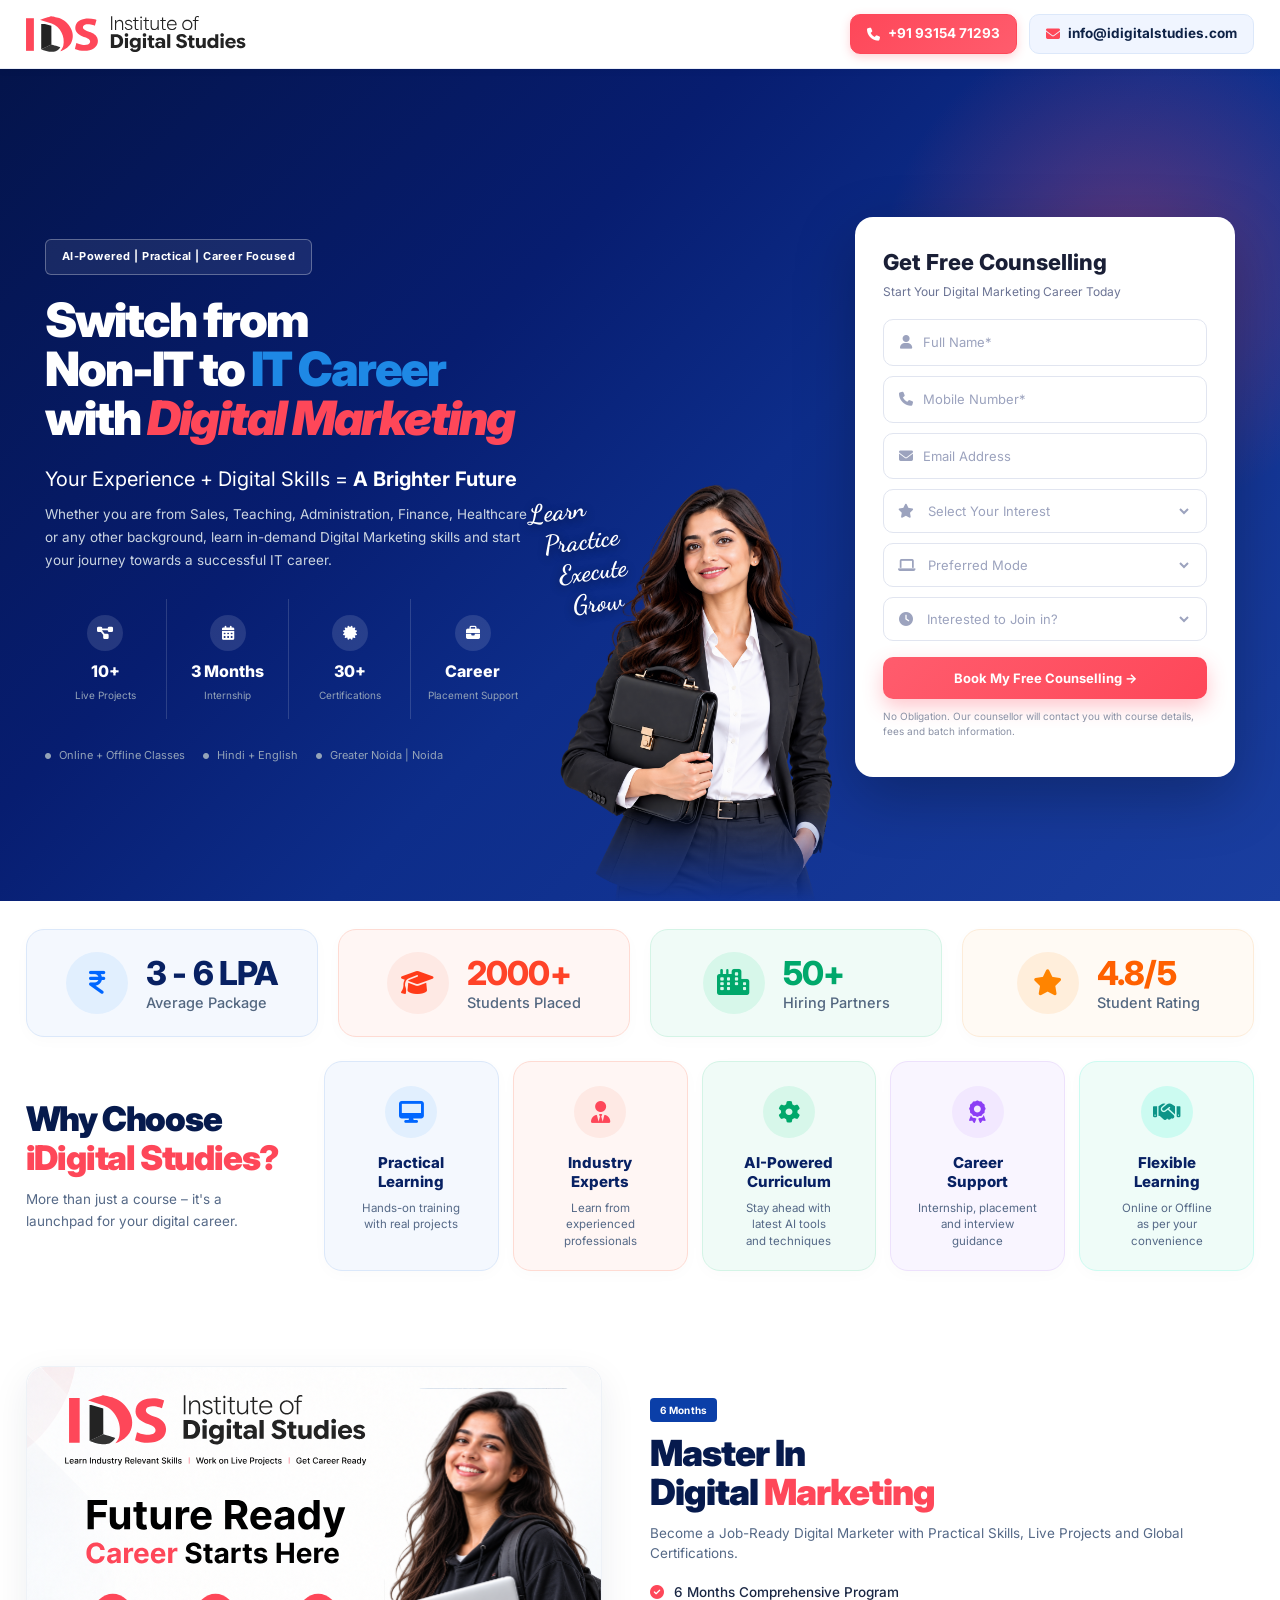
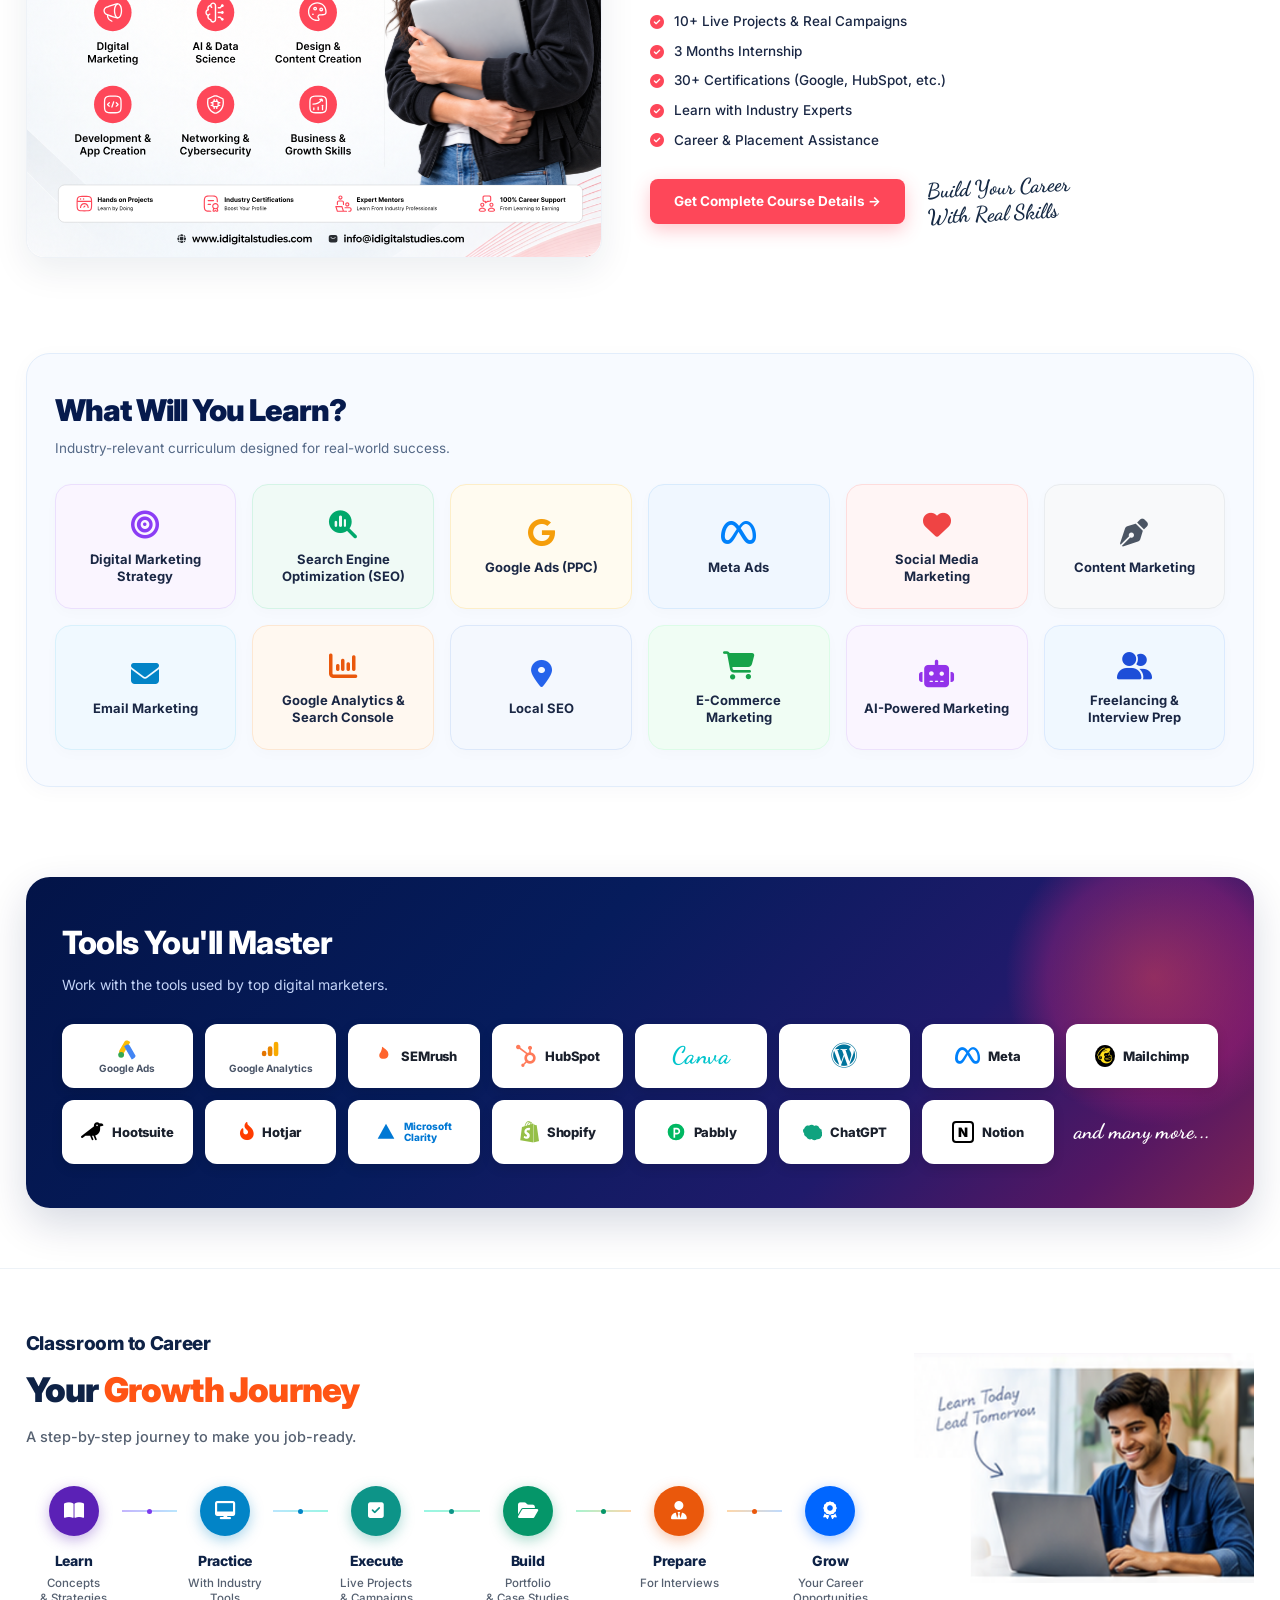
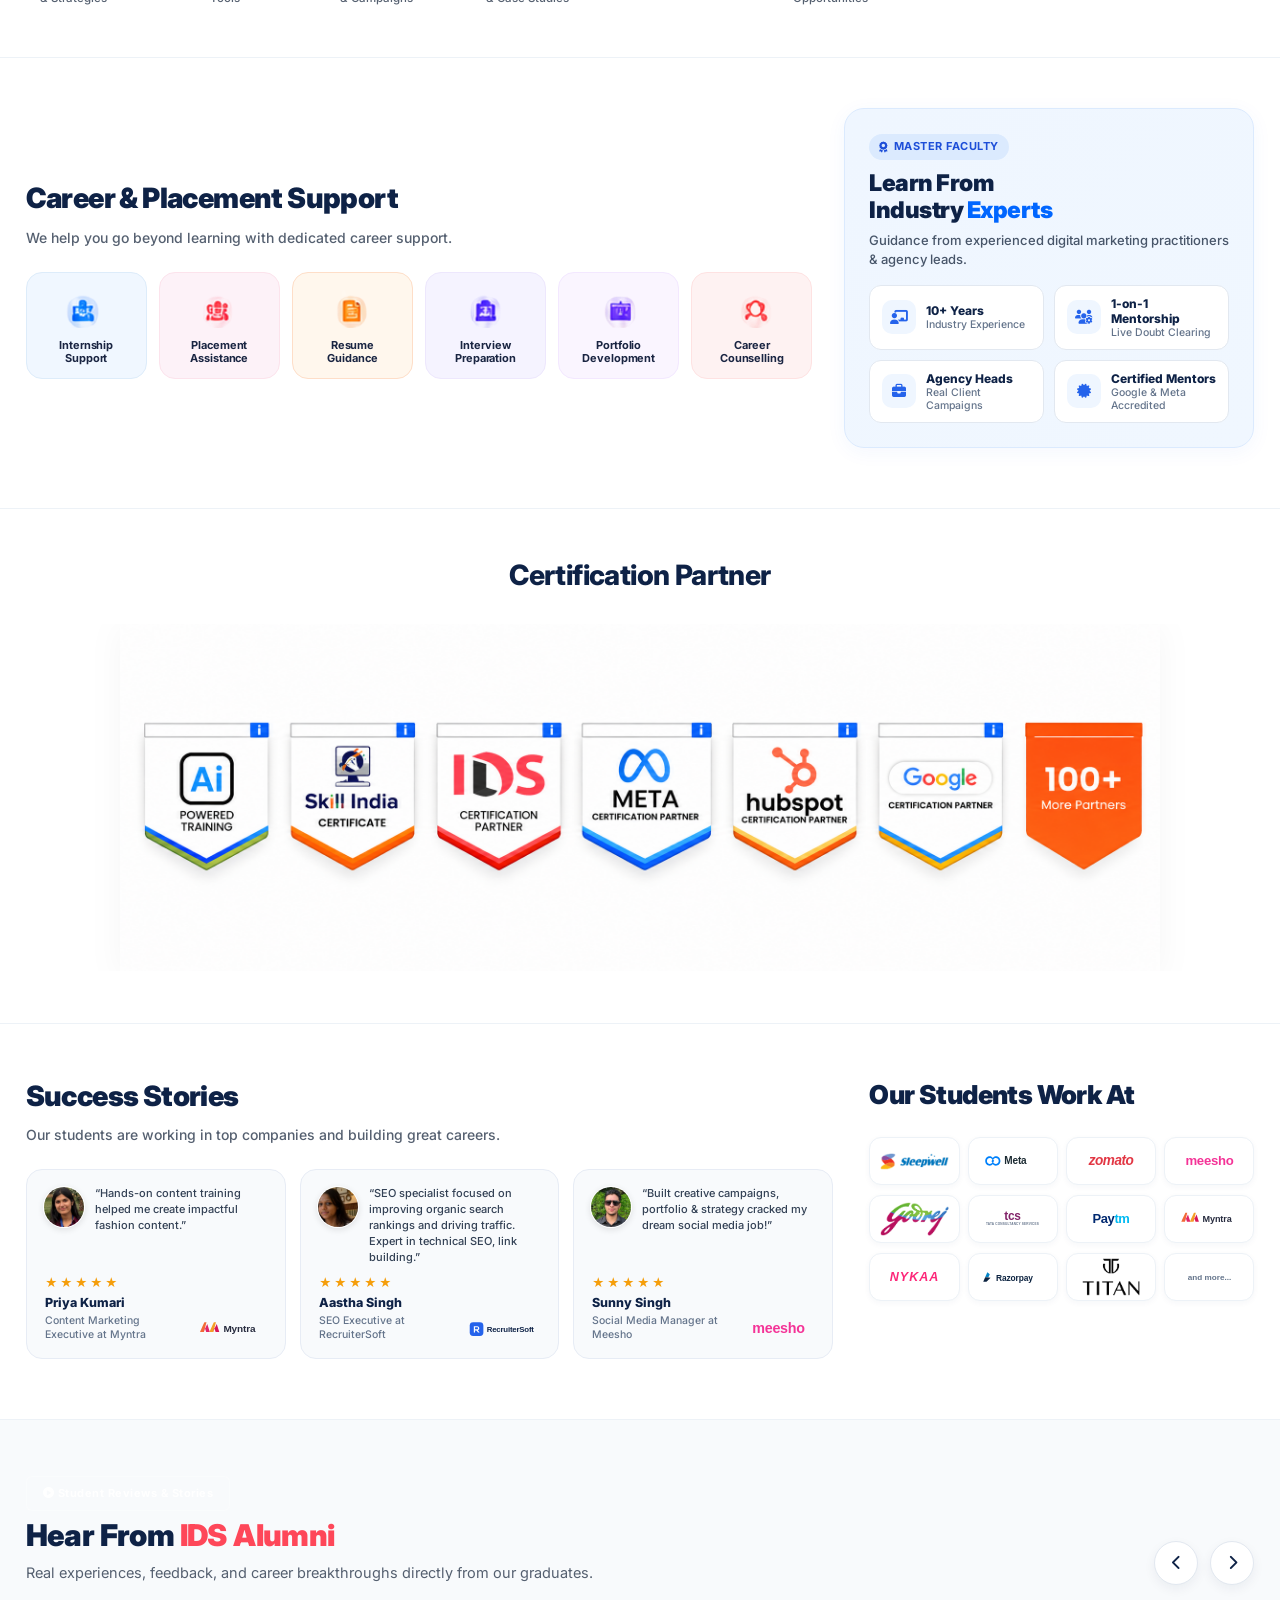
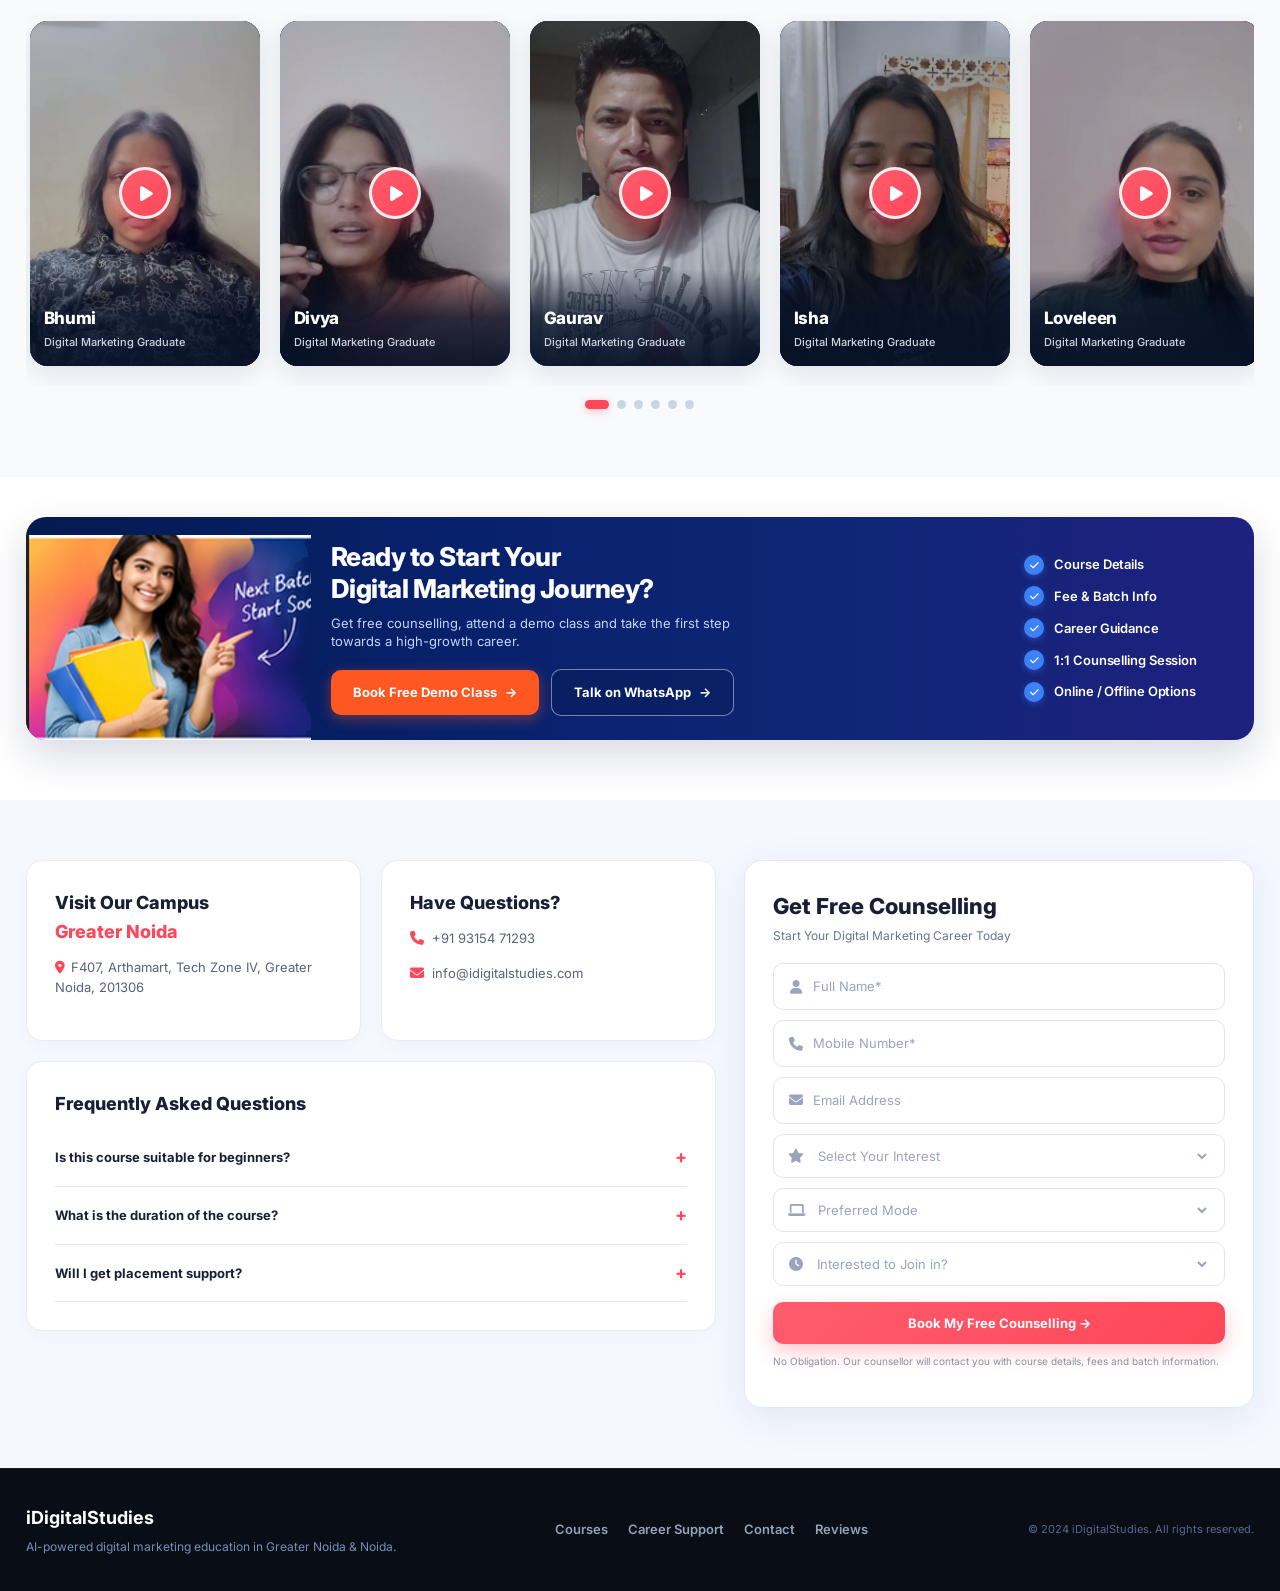
<file: index.html>
<!DOCTYPE html>
<html lang="en">
<head>
  <meta charset="UTF-8">
  <meta name="viewport" content="width=device-width, initial-scale=1.0">
  <meta http-equiv="X-UA-Compatible" content="IE=edge">

  <!-- PRIMARY METADATA -->
  <title>Switch from Non-IT to IT Career with Digital Marketing | iDigitalStudies Greater Noida</title>
  <meta name="description" content="Switch from Non-IT to IT career with AI Digital Marketing course at iDigitalStudies Greater Noida. Practical training, weekend/flexible batches &amp; 100% placement support. Book free demo class!">
  <meta name="keywords" content="switch non-it to it, digital marketing course for working professionals, career switch digital marketing, it career without coding, digital marketing course greater noida, seo google ads course noida">
  <meta name="author" content="iDigitalStudies">
  <link rel="canonical" href="https://lp4.idigitalstudies.com/">
  <meta name="robots" content="index, follow, max-image-preview:large, max-snippet:-1, max-video-preview:-1">
  <meta name="theme-color" content="#fe4759">

  <!-- LOCAL SEO GEO-TARGETING (Greater Noida & Noida West) -->
  <meta name="geo.region" content="IN-UP">
  <meta name="geo.placename" content="Greater Noida">
  <meta name="geo.position" content="28.5996;77.4447">
  <meta name="ICBM" content="28.5996, 77.4447">

  <!-- OPEN GRAPH (Facebook, WhatsApp, LinkedIn Rich Previews) -->
  <meta property="og:type" content="website">
  <meta property="og:locale" content="en_IN">
  <meta property="og:site_name" content="iDigitalStudies">
  <meta property="og:title" content="Switch from Non-IT to IT Career with Digital Marketing | iDigitalStudies">
  <meta property="og:description" content="Upskill with AI-Powered Digital Marketing and step into the high-growth tech industry without coding. Practical live projects, flexible batches, and 100% placement support.">
  <meta property="og:url" content="https://lp4.idigitalstudies.com/">
  <meta property="og:image" content="https://lp4.idigitalstudies.com/assets/Frame_136.svg">
  <meta property="og:image:alt" content="Switch from Non-IT to IT Career - iDigitalStudies Course Curriculum">

  <!-- TWITTER CARDS -->
  <meta name="twitter:card" content="summary_large_image">
  <meta name="twitter:title" content="Switch from Non-IT to IT Career with Digital Marketing | iDigitalStudies">
  <meta name="twitter:description" content="Upskill with AI-Powered Digital Marketing and switch to a high-paying IT career without coding. Practical training &amp; career support. Book demo!">
  <meta name="twitter:image" content="https://lp4.idigitalstudies.com/assets/Frame_136.svg">

  <!-- PERFORMANCE & RESOURCE HINTS -->
  <link rel="preconnect" href="https://fonts.googleapis.com">
  <link rel="preconnect" href="https://fonts.gstatic.com" crossorigin>
  <link rel="preload" as="image" href="assets/business_model.png" type="image/png">
  <link rel="preload" as="image" href="assets/IDS_new_logo.svg" type="image/svg+xml">

  <!-- STYLES -->
  <link href="https://fonts.googleapis.com/css2?family=Inter:wght@400;500;600;700;800;900&family=Dancing+Script:wght@700&display=swap" rel="stylesheet">
  <link rel="stylesheet" href="https://cdnjs.cloudflare.com/ajax/libs/font-awesome/6.5.1/css/all.min.css">
  <link rel="stylesheet" href="style.css?v=4.7">

  <!-- COMPREHENSIVE STRUCTURED DATA (JSON-LD SCHEMA.ORG) -->
  <script type="application/ld+json">
  {
    "@context": "https://schema.org",
    "@graph": [
      {
        "@type": ["EducationalOrganization", "LocalBusiness"],
        "@id": "https://idigitalstudies.com/#organization",
        "name": "iDigitalStudies",
        "legalName": "iDigitalStudies Education & Training",
        "url": "https://idigitalstudies.com/",
        "sameAs": [
          "https://lp4.idigitalstudies.com/"
        ],    
        "logo": "https://lp4.idigitalstudies.com/assets/IDS_new_logo.svg",
        "image": "https://lp4.idigitalstudies.com/assets/Frame_136.svg",
        "description": "Premier digital marketing training institute in Greater Noida offering practical AI-powered courses, live client projects, and career placement assistance.",
        "telephone": "+919315471293",
        "email": "info@idigitalstudies.com",
        "priceRange": "₹₹",
        "address": {
          "@type": "PostalAddress",
          "streetAddress": "F407, Arthamart, Tech Zone IV",
          "addressLocality": "Greater Noida",
          "addressRegion": "Uttar Pradesh",
          "postalCode": "201306",
          "addressCountry": "IN"
        },
        "geo": {
          "@type": "GeoCoordinates",
          "latitude": 28.5996,
          "longitude": 77.4447
        },
        "openingHoursSpecification": {
          "@type": "OpeningHoursSpecification",
          "dayOfWeek": ["Monday", "Tuesday", "Wednesday", "Thursday", "Friday", "Saturday"],
          "opens": "09:00",
          "closes": "19:00"
        },
        "aggregateRating": {
          "@type": "AggregateRating",
          "ratingValue": "4.9",
          "reviewCount": "350",
          "bestRating": "5",
          "worstRating": "1"
        }
      },
      {
        "@type": "Course",
        "@id": "https://lp4.idigitalstudies.com/#course",
        "url": "https://lp4.idigitalstudies.com/",
        "name": "Digital Marketing Course for Non-IT to IT Career Switch",
        "description": "Comprehensive practical digital marketing training for working professionals and career switchers looking to enter IT without coding. Covers SEO, Google Ads, Meta Ads, AI Tools, and placement support.",
        "provider": {
          "@id": "https://idigitalstudies.com/#organization"
        },
        "courseCode": "IDG-CS-DM",
        "educationalCredentialAwarded": "Professional Certification in Digital Marketing & AI Tools",
        "timeToComplete": "P6M",
        "hasCourseInstance": {
          "@type": "CourseInstance",
          "courseMode": ["Onsite", "Online", "Blended"],
          "courseWorkload": "6 Months (3 Months Intensive Training + 3 Months Internship)",
          "location": {
            "@type": "Place",
            "name": "iDigitalStudies Campus",
            "address": {
              "@type": "PostalAddress",
              "streetAddress": "F407, Arthamart, Tech Zone IV",
              "addressLocality": "Greater Noida",
              "postalCode": "201306",
              "addressCountry": "IN"
            }
          }
        },
        "offers": {
          "@type": "Offer",
          "category": "Paid",
          "priceCurrency": "INR",
          "availability": "https://schema.org/InStock",
          "url": "https://lp4.idigitalstudies.com/#contact"
        }
      },
      {
        "@type": "FAQPage",
        "@id": "https://lp4.idigitalstudies.com/#faq",
        "mainEntity": [
          {
            "@type": "Question",
            "name": "Is this course suitable for beginners?",
            "acceptedAnswer": {
              "@type": "Answer",
              "text": "Yes! Our course is designed for beginners as well as working professionals looking to upgrade their skills."
            }
          },
          {
            "@type": "Question",
            "name": "What is the duration of the course?",
            "acceptedAnswer": {
              "@type": "Answer",
              "text": "The Master in Digital Marketing course is 6 months, including 3 months of internship."
            }
          },
          {
            "@type": "Question",
            "name": "Will I get placement support?",
            "acceptedAnswer": {
              "@type": "Answer",
              "text": "Yes, we provide dedicated placement and career support to all students."
            }
          }
        ]
      },
      {
        "@type": "BreadcrumbList",
        "@id": "https://lp4.idigitalstudies.com/#breadcrumb",
        "itemListElement": [
          {
            "@type": "ListItem",
            "position": 1,
            "name": "iDigitalStudies Institute",
            "item": "https://idigitalstudies.com/"
          },
          {
            "@type": "ListItem",
            "position": 2,
            "name": "Course Landing Page",
            "item": "https://lp4.idigitalstudies.com/"
          },
          {
            "@type": "ListItem",
            "position": 3,
            "name": "Master in Digital Marketing",
            "item": "https://lp4.idigitalstudies.com/#curriculum"
          }
        ]
      },
      {
        "@type": "WebSite",
        "@id": "https://lp4.idigitalstudies.com/#website",
        "url": "https://lp4.idigitalstudies.com/",
        "name": "iDigitalStudies Landing Page",
        "description": "Master Digital Marketing Course Admissions in Greater Noida & Noida",
        "publisher": {
          "@id": "https://idigitalstudies.com/#organization"
        }
      }
    ]
  }
  </script>

  <!-- Meta Pixel Code -->
  <script>
  !function(f,b,e,v,n,t,s)
  {if(f.fbq)return;n=f.fbq=function(){n.callMethod?
  n.callMethod.apply(n,arguments):n.queue.push(arguments)};
  if(!f._fbq)f._fbq=n;n.push=n;n.loaded=!0;n.version='2.0';
  n.queue=[];t=b.createElement(e);t.async=!0;
  t.src=v;s=b.getElementsByTagName(e)[0];
  s.parentNode.insertBefore(t,s)}(window, document,'script',
  'https://connect.facebook.net/en_US/fbevents.js');
  fbq('init', '1486883099250043');
  fbq('track', 'PageView');
  </script>
  <noscript><img height="1" width="1" style="display:none"
  src="https://www.facebook.com/tr?id=1486883099250043&ev=PageView&noscript=1"
  /></noscript>
  <!-- End Meta Pixel Code -->
</head>
<body>

<!-- HEADER -->
<header class="site-header" id="top">
  <div class="container nav-wrap">
    <a class="brand" href="#top" aria-label="iDigitalStudies home">
      <img src="assets/IDS_new_logo.svg" alt="iDigitalStudies - Master Digital Marketing Course Institute in Greater Noida" class="brand-logo-img" width="220" height="38">
    </a>

    <div class="header-right">
      <a href="tel:+919315471293" class="nav-phone-link">
        <i class="fas fa-phone"></i>
        <span>+91 93154 71293</span>
      </a>
      <a href="mailto:info@idigitalstudies.com" class="nav-mail-link">
        <i class="fas fa-envelope"></i>
        <span>info@idigitalstudies.com</span>
      </a>
    </div>
  </div>
</header>

<main>

<!-- HERO SECTION -->
<section class="hero">
  <div class="container hero-grid">
    <div class="hero-copy">
      <span class="eyebrow">AI-Powered | Practical | Career Focused</span>
      <h1>Switch from<br><span class="title-line-2">Non-IT to <span class="text-blue">IT Career</span></span><br><span class="title-line-3">with <em class="text-orange">Digital Marketing</em></span></h1>
      <p class="hero-lead">Your Experience + Digital Skills = <b>A Brighter Future</b></p>
      <p class="hero-text">Whether you are from Sales, Teaching, Administration, Finance, Healthcare or any other background, learn in-demand Digital Marketing skills and start your journey towards a successful IT career.</p>

      <div class="hero-stats">
        <div class="hero-stat">
          <div class="stat-icon"><i class="fas fa-project-diagram"></i></div>
          <b>10+</b><span>Live Projects</span>
        </div>
        <div class="hero-stat">
          <div class="stat-icon"><i class="fas fa-calendar-alt"></i></div>
          <b>3 Months</b><span>Internship</span>
        </div>
        <div class="hero-stat">
          <div class="stat-icon"><i class="fas fa-certificate"></i></div>
          <b>30+</b><span>Certifications</span>
        </div>
        <div class="hero-stat">
          <div class="stat-icon"><i class="fas fa-briefcase"></i></div>
          <b>Career</b><span>Placement Support</span>
        </div>
      </div>

      <div class="hero-actions">
        <a class="btn btn-orange" href="#contact">Book Free Demo Class <span>→</span></a>
      </div>
      <div class="hero-meta">
        <span><i class="fas fa-circle" style="font-size:6px;vertical-align:middle;margin-right:5px"></i> Online + Offline Classes</span>
        <span><i class="fas fa-circle" style="font-size:6px;vertical-align:middle;margin-right:5px"></i> Hindi + English</span>
        <span><i class="fas fa-circle" style="font-size:6px;vertical-align:middle;margin-right:5px"></i> Greater Noida | Noida</span>
      </div>
    </div>

    <div class="hero-center">
      <div class="hero-image-wrap">
        <div class="hero-script-tag">
          <span>Learn</span>
          <span>Practice</span>
          <span>Execute</span>
          <span>Grow</span>
        </div>
        <img src="assets/business_model.png" alt="Digital Marketing Professional at iDigitalStudies" class="hero-person-img" fetchpriority="high" decoding="async">
      </div>
    </div>

    <div class="hero-form-wrap" id="leadModalWrap" role="dialog" aria-modal="true" aria-labelledby="modalFormTitle">
      <div class="hero-form-card" id="contact">
        <div class="sheet-drag-handle" aria-hidden="true"></div>
        <button type="button" class="sheet-close-btn" id="closeFormModal" aria-label="Close form">&times;</button>
        <h2 id="modalFormTitle">Get Free Counselling</h2>
        <p class="form-subtitle">Start Your Digital Marketing Career Today</p>
        <form id="leadForm">
          <label>
            <div class="input-wrap">
              <i class="fas fa-user"></i>
              <input required name="name" type="text" placeholder="Full Name*">
            </div>
          </label>
          <label>
            <div class="input-wrap">
              <i class="fas fa-phone"></i>
              <input required name="phone" type="tel" inputmode="tel" placeholder="Mobile Number*">
            </div>
          </label>
          <label>
            <div class="input-wrap">
              <i class="fas fa-envelope"></i>
              <input name="email" type="email" placeholder="Email Address">
            </div>
          </label>
          <label>
            <div class="input-wrap">
              <i class="fas fa-star"></i>
              <select name="course">
                <option>Select Your Interest</option>
                <option>Master in Digital Marketing</option>
                <option>Digital Marketing Specialist</option>
                <option>Business Owner Program</option>
              </select>
            </div>
          </label>
          <label>
            <div class="input-wrap">
              <i class="fas fa-laptop"></i>
              <select name="mode">
                <option value="">Preferred Mode</option>
                <option>Offline</option>
                <option>Online</option>
                <option>Both / Flexible</option>
              </select>
            </div>
          </label>
          <label>
            <div class="input-wrap">
              <i class="fas fa-clock"></i>
              <select name="timeline">
                <option value="">Interested to Join in?</option>
                <option value="Immediate Joining">Immediate Joining</option>
                <option value="1 - 2 Months">1 - 2 Months</option>
                <option value="Still Thinking">Still Thinking</option>
              </select>
            </div>
          </label>
          <button class="btn btn-orange btn-full" type="submit">Book My Free Counselling →</button>
          <small class="privacy">No Obligation. Our counsellor will contact you with course details, fees and batch information.</small>
          <div class="form-message" id="formMessage" role="status"></div>
        </form>
      </div>
    </div>
  </div>
</section>

<!-- NUMBERS / CREDIBILITY SECTION -->
<section class="numbers">
  <div class="container numbers-grid">
    <div class="number-card card-blue">
      <div class="num-icon blue"><i class="fas fa-indian-rupee-sign"></i></div>
      <div class="num-content">
        <strong>3 - 6 LPA</strong>
        <span>Average Package</span>
      </div>
    </div>
    <div class="number-card card-coral">
      <div class="num-icon coral"><i class="fas fa-graduation-cap"></i></div>
      <div class="num-content">
        <strong data-count="2000">2000+</strong>
        <span>Students Placed</span>
      </div>
    </div>
    <div class="number-card card-green">
      <div class="num-icon green"><i class="fas fa-city"></i></div>
      <div class="num-content">
        <strong data-count="50">50+</strong>
        <span>Hiring Partners</span>
      </div>
    </div>
    <div class="number-card card-amber">
      <div class="num-icon amber"><i class="fas fa-star"></i></div>
      <div class="num-content">
        <strong>4.8/5</strong>
        <span>Student Rating</span>
      </div>
    </div>
  </div>
</section>

<!-- WHY CHOOSE SECTION -->
<section class="why-section" id="why">
  <div class="container">
    <div class="why-header">
      <div class="why-title">
        <h2>Why Choose<br><span class="text-orange">iDigital Studies?</span></h2>
        <p>More than just a course – it's a launchpad for your digital career.</p>
      </div>
      <div class="feature-grid">
        <article class="feature feature-blue">
          <div class="icon icon-blue"><i class="fas fa-desktop"></i></div>
          <h3>Practical<br>Learning</h3>
          <p>Hands-on training<br>with real projects</p>
        </article>
        <article class="feature feature-orange">
          <div class="icon icon-orange"><i class="fas fa-user-tie"></i></div>
          <h3>Industry<br>Experts</h3>
          <p>Learn from<br>experienced<br>professionals</p>
        </article>
        <article class="feature feature-green">
          <div class="icon icon-green"><i class="fas fa-gear"></i></div>
          <h3>AI-Powered<br>Curriculum</h3>
          <p>Stay ahead with<br>latest AI tools<br>and techniques</p>
        </article>
        <article class="feature feature-purple">
          <div class="icon icon-purple"><i class="fas fa-award"></i></div>
          <h3>Career<br>Support</h3>
          <p>Internship, placement<br>and interview<br>guidance</p>
        </article>
        <article class="feature feature-teal">
          <div class="icon icon-teal"><i class="fas fa-handshake"></i></div>
          <h3>Flexible<br>Learning</h3>
          <p>Online or Offline<br>as per your<br>convenience</p>
        </article>
      </div>
    </div>
  </div>
</section>

<!-- COURSE SECTION -->
<section class="course-section" id="courses">
  <div class="container course-grid">
    <div class="course-image">
      <img src="assets/Frame_136.svg" alt="Master In Digital Marketing - iDigitalStudies" loading="lazy">
    </div>
    <div class="course-copy">
      <span class="pill">6 Months</span>
      <h2>Master In<br>Digital <span class="text-orange">Marketing</span></h2>
      <p>Become a Job-Ready Digital Marketer with Practical Skills, Live Projects and Global Certifications.</p>
      <ul class="check-list">
        <li><i class="fas fa-check-circle"></i> 6 Months Comprehensive Program</li>
        <li><i class="fas fa-check-circle"></i> 10+ Live Projects &amp; Real Campaigns</li>
        <li><i class="fas fa-check-circle"></i> 3 Months Internship</li>
        <li><i class="fas fa-check-circle"></i> 30+ Certifications (Google, HubSpot, etc.)</li>
        <li><i class="fas fa-check-circle"></i> Learn with Industry Experts</li>
        <li><i class="fas fa-check-circle"></i> Career &amp; Placement Assistance</li>
      </ul>
      <div class="course-actions-row">
        <a href="#curriculum" class="btn btn-orange">Get Complete Course Details →</a>
        <div class="handwriting">Build Your Career<br>With Real Skills</div>
      </div>
    </div>
  </div>
</section>

<!-- CURRICULUM SECTION -->
<section class="curriculum-section" id="curriculum">
  <div class="container">
    <div class="curriculum-box">
      <div class="section-head-row">
        <div>
          <h2>What Will You Learn?</h2>
          <p>Industry-relevant curriculum designed for real-world success.</p>
        </div>
      </div>
      <div class="curriculum-grid">
        <div class="topic topic-strategy"><i class="fas fa-bullseye"></i><span>Digital Marketing Strategy</span></div>
        <div class="topic topic-seo"><i class="fas fa-magnifying-glass-chart"></i><span>Search Engine Optimization (SEO)</span></div>
        <div class="topic topic-gads"><i class="fab fa-google"></i><span>Google Ads (PPC)</span></div>
        <div class="topic topic-meta"><i class="fab fa-meta"></i><span>Meta Ads</span></div>
        <div class="topic topic-smm"><i class="fas fa-heart"></i><span>Social Media Marketing</span></div>
        <div class="topic topic-content"><i class="fas fa-pen-nib"></i><span>Content Marketing</span></div>
        <div class="topic topic-email"><i class="fas fa-envelope"></i><span>Email Marketing</span></div>
        <div class="topic topic-analytics"><i class="fas fa-chart-column"></i><span>Google Analytics &amp; Search Console</span></div>
        <div class="topic topic-local"><i class="fas fa-location-dot"></i><span>Local SEO</span></div>
        <div class="topic topic-ecom"><i class="fas fa-cart-shopping"></i><span>E-Commerce Marketing</span></div>
        <div class="topic topic-ai"><i class="fas fa-robot"></i><span>AI-Powered Marketing</span></div>
        <div class="topic topic-freelance"><i class="fas fa-user-group"></i><span>Freelancing &amp; Interview Prep</span></div>
      </div>
    </div>
  </div>
</section>

<!-- TOOLS SECTION -->
<section class="tools-section">
  <div class="container">
    <div class="tools-card">
      <div class="tools-header">
        <h2>Tools You'll Master</h2>
        <p>Work with the tools used by top digital marketers.</p>
      </div>
      <div class="tools-grid">
        <!-- Row 1 -->
        <div class="tool-card tool-gads">
          <svg viewBox="0 0 24 24" width="22" height="22"><path fill="#fbbc04" d="M3.2 14.5l6-10.4c.8-1.4 2.6-1.9 4-1.1l2.4 1.4-8.4 14.5-2.4-1.4c-1.4-.8-1.9-2.6-1.1-4z"/><path fill="#4285f4" d="M21.2 19.1l-6-10.4c-.8-1.4-2.6-1.9-4-1.1L8.8 9l8.4 14.5 2.4-1.4c1.4-.8 1.9-2.6 1.6-3z"/><circle fill="#34a853" cx="5.6" cy="18.4" r="3.2"/></svg>
          <span class="tool-text-sm">Google Ads</span>
        </div>
        <div class="tool-card tool-analytics">
          <svg viewBox="0 0 24 24" width="22" height="22"><rect x="15" y="4" width="5" height="16" rx="2.5" fill="#f9ab00"/><rect x="8.5" y="9" width="5" height="11" rx="2.5" fill="#ea8600"/><rect x="2" y="14" width="5" height="6" rx="2.5" fill="#e37400"/></svg>
          <span class="tool-text-sm">Google Analytics</span>
        </div>
        <div class="tool-card tool-semrush">
          <svg viewBox="0 0 24 24" width="22" height="22" fill="#ff642d"><path d="M12 2c.5 3-2 5.5-2 8.5 0 2.5 1.8 4.5 4.3 4.5 2.5 0 4.7-2 4.7-4.5 0-4-3-6-7-8.5zm-1 8c0-2.5 1.5-4 1.5-4s-3.5 2.5-3.5 5.5c0 2 1.3 3.5 3.3 3.5 2 0 3.7-1.5 3.7-3.5 0-1-1-2-1.5-2.5-.5 1-1.5 1.5-2.5 1.5-1 0-1.5-.5-1.5-.5z"/></svg>
          <span class="tool-text-bold">SEMrush</span>
        </div>
        <div class="tool-card tool-hubspot">
          <i class="fab fa-hubspot" style="color:#ff7a59;font-size:22px;"></i>
          <span class="tool-text-bold">HubSpot</span>
        </div>
        <div class="tool-card tool-canva">
          <span class="canva-wordmark">Canva</span>
        </div>
        <div class="tool-card tool-wp">
          <i class="fab fa-wordpress" style="color:#00749c;font-size:26px;"></i>
        </div>
        <div class="tool-card tool-meta">
          <i class="fab fa-meta" style="color:#0081fb;font-size:20px;"></i>
          <span class="tool-text-bold">Meta</span>
        </div>
        <div class="tool-card tool-mailchimp">
          <i class="fab fa-mailchimp" style="color:#ffe01b;background:#000;border-radius:50%;padding:2px;font-size:18px;"></i>
          <span class="tool-text-bold">Mailchimp</span>
        </div>

        <!-- Row 2 -->
        <div class="tool-card tool-hootsuite">
          <i class="fas fa-crow" style="color:#000;font-size:18px;"></i>
          <span class="tool-text-bold">Hootsuite</span>
        </div>
        <div class="tool-card tool-hotjar">
          <i class="fas fa-fire-flame-curved" style="color:#ff3c00;font-size:18px;"></i>
          <span class="tool-text-bold">Hotjar</span>
        </div>
        <div class="tool-card tool-clarity">
          <svg viewBox="0 0 24 24" width="20" height="20"><path fill="#0078d4" d="M12 2L2 20h20L12 2z"/></svg>
          <span class="clarity-text">Microsoft<br>Clarity</span>
        </div>
        <div class="tool-card tool-shopify">
          <i class="fab fa-shopify" style="color:#95bf47;font-size:22px;"></i>
          <span class="tool-text-bold">Shopify</span>
        </div>
        <div class="tool-card tool-pabbly">
          <svg viewBox="0 0 24 24" width="20" height="20" fill="#00b862"><circle cx="12" cy="12" r="10"/><path fill="#fff" d="M9 7h4c2.2 0 4 1.8 4 4s-1.8 4-4 4H11v4H9V7zm2 6h2c1.1 0 2-.9 2-2s-.9-2-2-2h-2v4z"/></svg>
          <span class="tool-text-bold">Pabbly</span>
        </div>
        <div class="tool-card tool-chatgpt">
          <svg viewBox="0 0 24 24" width="20" height="20" fill="#10a37f"><path d="M22.3 9.4c-.2-.9-.8-1.7-1.5-2.2-.4-1.2-1.3-2.1-2.4-2.6-1.2-.5-2.6-.5-3.7.1-.8-.8-1.9-1.3-3.1-1.4-1.2 0-2.4.4-3.3 1.2-1.1-.3-2.3-.2-3.3.4-1 .6-1.8 1.6-2 2.7-1 .6-1.7 1.6-1.8 2.8 0 1.2.5 2.4 1.4 3.2-.2.9 0 1.9.5 2.7.5.8 1.4 1.4 2.3 1.6.4 1.2 1.3 2.1 2.4 2.6 1.2.5 2.6.5 3.7-.1.8.8 1.9 1.3 3.1 1.4 1.2 0 2.4-.4 3.3-1.2 1.1.3 2.3.2 3.3-.4 1-.6 1.8-1.6 2-2.7 1-.6 1.7-1.6 1.8-2.8 0-1.2-.5-2.4-1.4-3.2.2-.9 0-1.9-.5-2.7-.2-.3-.5-.6-.9-.8z"/></svg>
          <span class="tool-text-bold">ChatGPT</span>
        </div>
        <div class="tool-card tool-notion">
          <span class="notion-badge">N</span>
          <span class="tool-text-bold">Notion</span>
        </div>
        <div class="tool-more-slot">
          <span class="tools-more-text">and many more...</span>
        </div>
      </div>
    </div>
  </div>
</section>

<!-- CLASSROOM TO CAREER / YOUR GROWTH JOURNEY -->
<section class="journey-section" id="career">
  <div class="container journey-container">
    <div class="journey-left">
      <div class="journey-header">
        <span class="journey-kicker">Classroom to Career</span>
        <h2>Your <span class="text-orange">Growth Journey</span></h2>
        <p>A step-by-step journey to make you job-ready.</p>
      </div>

      <div class="journey-timeline">
        <!-- Step 1 -->
        <div class="j-step">
          <div class="j-node j-purple"><i class="fas fa-book-open"></i></div>
          <div class="j-info">
            <strong>Learn</strong>
            <span>Concepts<br>&amp; Strategies</span>
          </div>
        </div>
        <div class="j-line line-purple"><span class="j-dot"></span></div>

        <!-- Step 2 -->
        <div class="j-step">
          <div class="j-node j-cyan"><i class="fas fa-desktop"></i></div>
          <div class="j-info">
            <strong>Practice</strong>
            <span>With Industry<br>Tools</span>
          </div>
        </div>
        <div class="j-line line-cyan"><span class="j-dot"></span></div>

        <!-- Step 3 -->
        <div class="j-step">
          <div class="j-node j-teal"><i class="fas fa-square-check"></i></div>
          <div class="j-info">
            <strong>Execute</strong>
            <span>Live Projects<br>&amp; Campaigns</span>
          </div>
        </div>
        <div class="j-line line-teal"><span class="j-dot"></span></div>

        <!-- Step 4 -->
        <div class="j-step">
          <div class="j-node j-green"><i class="fas fa-folder-open"></i></div>
          <div class="j-info">
            <strong>Build</strong>
            <span>Portfolio<br>&amp; Case Studies</span>
          </div>
        </div>
        <div class="j-line line-green"><span class="j-dot"></span></div>

        <!-- Step 5 -->
        <div class="j-step">
          <div class="j-node j-orange"><i class="fas fa-user-tie"></i></div>
          <div class="j-info">
            <strong>Prepare</strong>
            <span>For Interviews</span>
          </div>
        </div>
        <div class="j-line line-orange"><span class="j-dot"></span></div>

        <!-- Step 6 -->
        <div class="j-step">
          <div class="j-node j-blue"><i class="fas fa-award"></i></div>
          <div class="j-info">
            <strong>Grow</strong>
            <span>Your Career<br>Opportunities</span>
          </div>
        </div>
      </div>
    </div>

    <div class="journey-right">
      <img src="assets/journey_student_clean.png" alt="Classroom to Career Digital Marketing Growth Journey - iDigitalStudies" class="journey-student-img" loading="lazy" decoding="async">
    </div>
  </div>
</section>

<!-- CAREER & PLACEMENT SUPPORT -->
<section class="support-section" id="career-support">
  <div class="container support-container">
    <!-- Left: Career & Placement Support -->
    <div class="support-left">
      <div class="support-header">
        <h2>Career &amp; Placement Support</h2>
        <p>We help you go beyond learning with dedicated career support.</p>
      </div>

      <div class="support-cards-row">
        <!-- Card 1 -->
        <div class="career-feature-card card-blue">
          <div class="career-icon-wrap">
            <img src="assets/career_icon_clean_1.png" alt="Internship Support" class="career-icon-img">
          </div>
          <span class="career-card-label">Internship<br>Support</span>
        </div>

        <!-- Card 2 -->
        <div class="career-feature-card card-pink">
          <div class="career-icon-wrap">
            <img src="assets/career_icon_clean_2.png" alt="Placement Assistance" class="career-icon-img">
          </div>
          <span class="career-card-label">Placement<br>Assistance</span>
        </div>

        <!-- Card 3 -->
        <div class="career-feature-card card-amber">
          <div class="career-icon-wrap">
            <img src="assets/career_icon_clean_3.png" alt="Resume Guidance" class="career-icon-img">
          </div>
          <span class="career-card-label">Resume<br>Guidance</span>
        </div>

        <!-- Card 4 -->
        <div class="career-feature-card card-purple">
          <div class="career-icon-wrap">
            <img src="assets/career_icon_clean_4.png" alt="Interview Preparation" class="career-icon-img">
          </div>
          <span class="career-card-label">Interview<br>Preparation</span>
        </div>

        <!-- Card 5 -->
        <div class="career-feature-card card-violet">
          <div class="career-icon-wrap">
            <img src="assets/career_icon_clean_5.png" alt="Portfolio Development" class="career-icon-img">
          </div>
          <span class="career-card-label">Portfolio<br>Development</span>
        </div>

        <!-- Card 6 -->
        <div class="career-feature-card card-coral">
          <div class="career-icon-wrap">
            <img src="assets/career_icon_clean_6.png" alt="Career Counselling" class="career-icon-img">
          </div>
          <span class="career-card-label">Career<br>Counselling</span>
        </div>
      </div>
    </div>

    <!-- Right: Learn From Industry Experts -->
    <div class="experts-banner-card">
      <div class="experts-banner-content">
        <span class="experts-tag"><i class="fas fa-award"></i> Master Faculty</span>
        <h3>Learn From<br>Industry <span class="text-blue">Experts</span></h3>
        <p>Guidance from experienced digital marketing practitioners &amp; agency leads.</p>
        <div class="experts-badges-list">
          <div class="expert-badge-item">
            <div class="eb-icon"><i class="fas fa-chalkboard-teacher"></i></div>
            <div class="eb-text">
              <strong>10+ Years</strong>
              <span>Industry Experience</span>
            </div>
          </div>
          <div class="expert-badge-item">
            <div class="eb-icon"><i class="fas fa-users-cog"></i></div>
            <div class="eb-text">
              <strong>1-on-1 Mentorship</strong>
              <span>Live Doubt Clearing</span>
            </div>
          </div>
          <div class="expert-badge-item">
            <div class="eb-icon"><i class="fas fa-briefcase"></i></div>
            <div class="eb-text">
              <strong>Agency Heads</strong>
              <span>Real Client Campaigns</span>
            </div>
          </div>
          <div class="expert-badge-item">
            <div class="eb-icon"><i class="fas fa-certificate"></i></div>
            <div class="eb-text">
              <strong>Certified Mentors</strong>
              <span>Google &amp; Meta Accredited</span>
            </div>
          </div>
        </div>
      </div>
    </div>
  </div>
</section>

<!-- CERTIFICATION PARTNER SECTION -->
<section class="partners-section" id="certifications">
  <div class="container">
    <div class="partners-box">
      <h2 class="partners-title">Certification Partner</h2>
      <div class="partners-image-wrap">
        <img src="assets/partners.png?v=2" alt="iDigitalStudies Certification Partners - AI, UGC, Adobe, Meta, HubSpot, Google, and 100+ More Partners" class="partners-img" loading="lazy" decoding="async">
      </div>
    </div>
  </div>
</section>

<!-- SUCCESS STORIES & OUR STUDENTS WORK AT -->
<section class="success-section" id="reviews">
  <div class="container success-container">
    <!-- Left: Success Stories -->
    <div class="success-left">
      <h2 class="success-title">Success Stories</h2>
      <p class="success-subtitle">Our students are working in top companies and building great careers.</p>
      
      <div class="success-cards-row">
        <!-- Testimonial 1 -->
        <div class="testimonial-card">
          <div class="t-top">
            <div class="t-avatar">
              <img src="assets/student_priya.png" alt="Priya Kumari - Content Marketing Executive at Myntra" loading="lazy" decoding="async">
            </div>
            <p class="t-quote">“Hands-on content training helped me create impactful fashion content.”</p>
          </div>
          <div class="t-bottom">
            <div class="t-bottom-details">
              <div class="t-stars">★★★★★</div>
              <div class="t-name">Priya Kumari</div>
              <div class="t-role">Content Marketing Executive at Myntra</div>
            </div>
            <div class="t-company-logo">
              <img src="assets/company_myntra.svg" alt="Myntra" loading="lazy" decoding="async">
            </div>
          </div>
        </div>

        <!-- Testimonial 2 -->
        <div class="testimonial-card">
          <div class="t-top">
            <div class="t-avatar">
              <img src="assets/student_aastha.png" alt="Aastha Singh - SEO Executive at RecruiterSoft" loading="lazy" decoding="async">
            </div>
            <p class="t-quote">“SEO specialist focused on improving organic search rankings and driving traffic. Expert in technical SEO, link building.”</p>
          </div>
          <div class="t-bottom">
            <div class="t-bottom-details">
              <div class="t-stars">★★★★★</div>
              <div class="t-name">Aastha Singh</div>
              <div class="t-role">SEO Executive at RecruiterSoft</div>
            </div>
            <div class="t-company-logo">
              <img src="assets/company_recruitersoft.svg" alt="RecruiterSoft" loading="lazy" decoding="async">
            </div>
          </div>
        </div>

        <!-- Testimonial 3 -->
        <div class="testimonial-card">
          <div class="t-top">
            <div class="t-avatar">
              <img src="assets/student_sunny.png" alt="Sunny Singh - Social Media Manager at Meesho" loading="lazy" decoding="async">
            </div>
            <p class="t-quote">“Built creative campaigns, portfolio &amp; strategy cracked my dream social media job!”</p>
          </div>
          <div class="t-bottom">
            <div class="t-bottom-details">
              <div class="t-stars">★★★★★</div>
              <div class="t-name">Sunny Singh</div>
              <div class="t-role">Social Media Manager at Meesho</div>
            </div>
            <div class="t-company-logo">
              <img src="assets/company_meesho.svg" alt="Meesho" loading="lazy" decoding="async">
            </div>
          </div>
        </div>
      </div>
    </div>

    <!-- Right: Our Students Work At -->
    <div class="students-work-at">
      <h3 class="work-at-title">Our Students Work At</h3>
      <div class="work-logos-grid">
        <div class="work-logo-pill"><img src="assets/company_sleepwell.png" alt="Sleepwell" loading="lazy" decoding="async"></div>
        <div class="work-logo-pill"><img src="assets/company_meta.svg" alt="Meta" loading="lazy" decoding="async"></div>
        <div class="work-logo-pill"><img src="assets/company_zomato.svg" alt="Zomato" loading="lazy" decoding="async"></div>
        <div class="work-logo-pill"><img src="assets/company_meesho.svg" alt="Meesho" loading="lazy" decoding="async"></div>
        <div class="work-logo-pill"><img src="assets/company_godrej.png" alt="Godrej" loading="lazy" decoding="async"></div>
        <div class="work-logo-pill"><img src="assets/company_tcs.svg" alt="TCS" loading="lazy" decoding="async"></div>
        <div class="work-logo-pill"><img src="assets/company_paytm.svg" alt="Paytm" loading="lazy" decoding="async"></div>
        <div class="work-logo-pill"><img src="assets/company_myntra.svg" alt="Myntra" loading="lazy" decoding="async"></div>
        <div class="work-logo-pill"><img src="assets/company_nykaa.svg" alt="Nykaa" loading="lazy" decoding="async"></div>
        <div class="work-logo-pill"><img src="assets/company_razorpay.svg" alt="Razorpay" loading="lazy" decoding="async"></div>
        <div class="work-logo-pill"><img src="assets/company_titan.png" alt="Titan" loading="lazy" decoding="async"></div>
        <div class="work-logo-pill"><img src="assets/company_more.svg" alt="and more hiring partners" loading="lazy" decoding="async"></div>
      </div>
    </div>
  </div>
</section>

<!-- HEAR FROM IDS ALUMNI VIDEO CAROUSEL SECTION -->
<section class="alumni-video-section" id="alumni-reviews">
  <div class="container">
    <div class="section-head-row alumni-head-row">
      <div class="section-head alumni-head">
        <span class="eyebrow"><i class="fas fa-play-circle"></i> Student Reviews &amp; Stories</span>
        <h2>Hear From <span class="text-orange">IDS Alumni</span></h2>
        <p>Real experiences, feedback, and career breakthroughs directly from our graduates.</p>
      </div>
      <div class="carousel-nav-arrows">
        <button type="button" class="carousel-arrow prev" id="alumniPrevBtn" aria-label="Previous video">
          <i class="fas fa-chevron-left"></i>
        </button>
        <button type="button" class="carousel-arrow next" id="alumniNextBtn" aria-label="Next video">
          <i class="fas fa-chevron-right"></i>
        </button>
      </div>
    </div>

    <div class="alumni-carousel-wrapper">
      <div class="alumni-carousel-track" id="alumniCarouselTrack">
        
        <!-- Video Card: Bhumi -->
        <div class="alumni-video-card">
          <div class="video-media-wrap">
            <video preload="none" playsinline poster="assets/videos/thumbnails/bhumi.jpg">
              <source src="assets/videos/Bhumi.mp4" type="video/mp4">
            </video>
            <div class="video-overlay">
              <button type="button" class="play-trigger" aria-label="Play video of Bhumi">
                <i class="fas fa-play"></i>
              </button>
            </div>
            <div class="video-info-gradient">
              <div class="alumni-meta">
                <h3 class="alumni-name">Bhumi</h3>
                <p class="alumni-course">Digital Marketing Graduate</p>
              </div>
            </div>
          </div>
        </div>

        <!-- Video Card: Divya -->
        <div class="alumni-video-card">
          <div class="video-media-wrap">
            <video preload="none" playsinline poster="assets/videos/thumbnails/divya.jpg">
              <source src="assets/videos/Divya.mp4" type="video/mp4">
            </video>
            <div class="video-overlay">
              <button type="button" class="play-trigger" aria-label="Play video of Divya">
                <i class="fas fa-play"></i>
              </button>
            </div>
            <div class="video-info-gradient">
              <div class="alumni-meta">
                <h3 class="alumni-name">Divya</h3>
                <p class="alumni-course">Digital Marketing Graduate</p>
              </div>
            </div>
          </div>
        </div>

        <!-- Video Card: Gaurav -->
        <div class="alumni-video-card">
          <div class="video-media-wrap">
            <video preload="none" playsinline poster="assets/videos/thumbnails/gaurav.jpg">
              <source src="assets/videos/Gaurav.mp4" type="video/mp4">
            </video>
            <div class="video-overlay">
              <button type="button" class="play-trigger" aria-label="Play video of Gaurav">
                <i class="fas fa-play"></i>
              </button>
            </div>
            <div class="video-info-gradient">
              <div class="alumni-meta">
                <h3 class="alumni-name">Gaurav</h3>
                <p class="alumni-course">Digital Marketing Graduate</p>
              </div>
            </div>
          </div>
        </div>

        <!-- Video Card: Isha -->
        <div class="alumni-video-card">
          <div class="video-media-wrap">
            <video preload="none" playsinline poster="assets/videos/thumbnails/isha.jpg">
              <source src="assets/videos/Isha.mp4" type="video/mp4">
            </video>
            <div class="video-overlay">
              <button type="button" class="play-trigger" aria-label="Play video of Isha">
                <i class="fas fa-play"></i>
              </button>
            </div>
            <div class="video-info-gradient">
              <div class="alumni-meta">
                <h3 class="alumni-name">Isha</h3>
                <p class="alumni-course">Digital Marketing Graduate</p>
              </div>
            </div>
          </div>
        </div>

        <!-- Video Card: Loveleen -->
        <div class="alumni-video-card">
          <div class="video-media-wrap">
            <video preload="none" playsinline poster="assets/videos/thumbnails/loveleen.jpg">
              <source src="assets/videos/loveleen.mp4" type="video/mp4">
            </video>
            <div class="video-overlay">
              <button type="button" class="play-trigger" aria-label="Play video of Loveleen">
                <i class="fas fa-play"></i>
              </button>
            </div>
            <div class="video-info-gradient">
              <div class="alumni-meta">
                <h3 class="alumni-name">Loveleen</h3>
                <p class="alumni-course">Digital Marketing Graduate</p>
              </div>
            </div>
          </div>
        </div>

        <!-- Video Card: Soham -->
        <div class="alumni-video-card">
          <div class="video-media-wrap">
            <video preload="none" playsinline poster="assets/videos/thumbnails/soham.jpg">
              <source src="assets/videos/soham.mp4" type="video/mp4">
            </video>
            <div class="video-overlay">
              <button type="button" class="play-trigger" aria-label="Play video of Soham">
                <i class="fas fa-play"></i>
              </button>
            </div>
            <div class="video-info-gradient">
              <div class="alumni-meta">
                <h3 class="alumni-name">Soham</h3>
                <p class="alumni-course">Digital Marketing Graduate</p>
              </div>
            </div>
          </div>
        </div>

      </div>
      <!-- Carousel Dots Pagination -->
      <div class="carousel-dots" id="alumniCarouselDots" aria-label="Alumni video slides"></div>
    </div>
  </div>
</section>

<!-- READY TO START YOUR DIGITAL MARKETING JOURNEY -->
<section class="cta-section" id="contact-section">
  <div class="container">
    <div class="cta-banner-box">
      <!-- Left: Student pointing with handwriting -->
      <div class="cta-student-wrap">
        <img src="assets/cta_student_clean.png" alt="Enroll Now for Digital Marketing Batch at iDigitalStudies" class="cta-student-img" loading="lazy" decoding="async">
      </div>

      <!-- Center: Headline, text and CTA buttons -->
      <div class="cta-box-center">
        <h2 class="cta-box-title">Ready to Start Your<br>Digital Marketing Journey?</h2>
        <p class="cta-box-subtitle">Get free counselling, attend a demo class and take the first step towards a high-growth career.</p>
        <div class="cta-box-actions">
          <a class="btn btn-orange cta-btn-demo" href="#bottomLeadForm">Book Free Demo Class <span>→</span></a>
          <a class="btn btn-navy-outline cta-btn-wa" href="https://wa.me/919315471293?text=Hi%20iDigitalStudies%2C%20I%20want%20free%20counselling." target="_blank" rel="noopener">Talk on WhatsApp <span>→</span></a>
        </div>
      </div>

      <!-- Right: 5 Features with blue circular checkmarks -->
      <div class="cta-checklist">
        <div class="cta-check-item">
          <span class="cta-check-badge"><i class="fas fa-check"></i></span>
          <span>Course Details</span>
        </div>
        <div class="cta-check-item">
          <span class="cta-check-badge"><i class="fas fa-check"></i></span>
          <span>Fee &amp; Batch Info</span>
        </div>
        <div class="cta-check-item">
          <span class="cta-check-badge"><i class="fas fa-check"></i></span>
          <span>Career Guidance</span>
        </div>
        <div class="cta-check-item">
          <span class="cta-check-badge"><i class="fas fa-check"></i></span>
          <span>1:1 Counselling Session</span>
        </div>
        <div class="cta-check-item">
          <span class="cta-check-badge"><i class="fas fa-check"></i></span>
          <span>Online / Offline Options</span>
        </div>
      </div>
    </div>
  </div>
</section>

<!-- CAMPUS + FAQ + CONTACT + BOTTOM FORM -->
<section class="bottom-section" id="bottom-contact">
  <div class="container bottom-grid-wrap">
    <div class="bottom-left-col">
      <div class="bottom-cards-row">
        <div class="bottom-card campus-card" id="campus">
          <h3>Visit Our Campus<br><span class="text-orange">Greater Noida</span></h3>
          <p><i class="fas fa-location-dot" style="color: #fe4759; margin-right: 6px;"></i>F407, Arthamart, Tech Zone IV, Greater Noida, 201306</p>
        </div>
        <div class="bottom-card contact-card">
          <h3>Have Questions?</h3>
          <p><i class="fas fa-phone"></i> +91 93154 71293</p>
          <p><i class="fas fa-envelope"></i> info@idigitalstudies.com</p>
        </div>
      </div>
      <div class="bottom-card faq-card">
        <h3>Frequently Asked Questions</h3>
        <div class="faq-list">
          <details>
            <summary>Is this course suitable for beginners?</summary>
            <p>Yes! Our course is designed for beginners as well as working professionals looking to upgrade their skills.</p>
          </details>
          <details>
            <summary>What is the duration of the course?</summary>
            <p>The Master in Digital Marketing course is 6 months, including 3 months of internship.</p>
          </details>
          <details>
            <summary>Will I get placement support?</summary>
            <p>Yes, we provide dedicated placement and career support to all students.</p>
          </details>
        </div>
      </div>
    </div>

    <!-- Right: Bottom Lead Form for Desktop -->
    <div class="bottom-right-col" id="bottomLeadCard">
      <div class="hero-form-card bottom-form-card">
        <h2>Get Free Counselling</h2>
        <p class="form-subtitle">Start Your Digital Marketing Career Today</p>
        <form id="bottomLeadForm">
          <label>
            <div class="input-wrap">
              <i class="fas fa-user"></i>
              <input required name="name" type="text" placeholder="Full Name*">
            </div>
          </label>
          <label>
            <div class="input-wrap">
              <i class="fas fa-phone"></i>
              <input required name="phone" type="tel" inputmode="tel" placeholder="Mobile Number*">
            </div>
          </label>
          <label>
            <div class="input-wrap">
              <i class="fas fa-envelope"></i>
              <input name="email" type="email" placeholder="Email Address">
            </div>
          </label>
          <label>
            <div class="input-wrap">
              <i class="fas fa-star"></i>
              <select name="course">
                <option>Select Your Interest</option>
                <option>Master in Digital Marketing</option>
                <option>Digital Marketing Specialist</option>
                <option>Business Owner Program</option>
              </select>
            </div>
          </label>
          <label>
            <div class="input-wrap">
              <i class="fas fa-laptop"></i>
              <select name="mode">
                <option value="">Preferred Mode</option>
                <option>Offline</option>
                <option>Online</option>
                <option>Both / Flexible</option>
              </select>
            </div>
          </label>
          <label>
            <div class="input-wrap">
              <i class="fas fa-clock"></i>
              <select name="timeline">
                <option value="">Interested to Join in?</option>
                <option value="Immediate Joining">Immediate Joining</option>
                <option value="1 - 2 Months">1 - 2 Months</option>
                <option value="Still Thinking">Still Thinking</option>
              </select>
            </div>
          </label>
          <button class="btn btn-orange btn-full" type="submit">Book My Free Counselling →</button>
          <small class="privacy">No Obligation. Our counsellor will contact you with course details, fees and batch information.</small>
          <div class="form-message" id="bottomFormMessage" role="status"></div>
        </form>
      </div>
    </div>
  </div>
</section>

</main>

<!-- FOOTER -->
<footer>
  <div class="container footer-wrap">
    <div class="footer-brand">
      <strong>iDigitalStudies</strong>
      <p>AI-powered digital marketing education in Greater Noida &amp; Noida.</p>
    </div>
    <div class="footer-links">
      <a href="#courses">Courses</a>
      <a href="#career">Career Support</a>
      <a href="#contact">Contact</a>
      <a href="#reviews">Reviews</a>
    </div>
    <div class="footer-copy">
      <p>© 2024 iDigitalStudies. All rights reserved.</p>
    </div>
  </div>
</footer>

<!-- MOBILE BOTTOM BAR -->
<div class="mobile-bar">
  <a href="tel:+919315471293"><i class="fas fa-phone"></i> Call</a>
  <a href="#contact"><i class="fas fa-edit"></i> Enquire</a>
  <a href="https://wa.me/919315471293?text=Hi%20iDigitalStudies%2C%20I%20want%20free%20counselling." target="_blank" rel="noopener"><i class="fab fa-whatsapp"></i> WhatsApp</a>
</div>

<script src="script.js?v=2.7"></script>
</body>
</html>
</file>
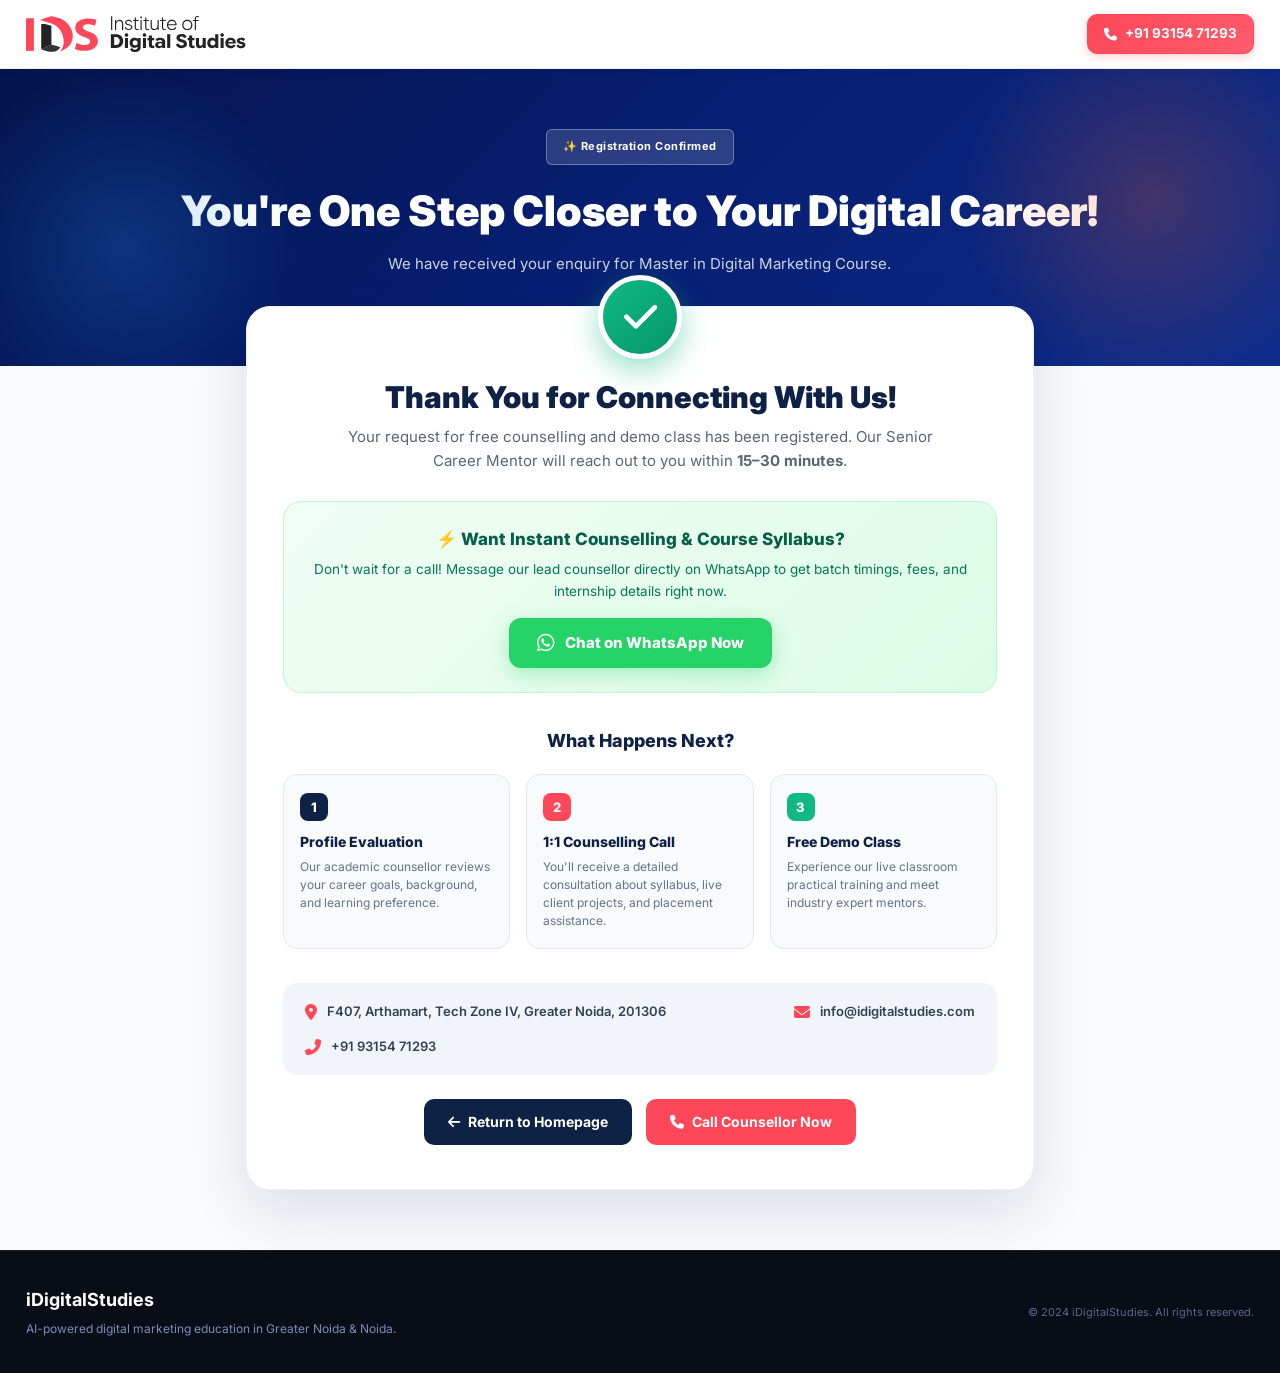
<file: thank-you/index.html>
<!DOCTYPE html>
<html lang="en">
<head>
  <meta charset="UTF-8">
  <meta name="viewport" content="width=device-width, initial-scale=1.0">
  <meta name="description" content="Thank You - iDigitalStudies. Your counselling request has been received. Our team will contact you shortly.">
  <meta name="robots" content="noindex, nofollow">
  <title>Thank You! | iDigitalStudies</title>
  <link rel="preconnect" href="https://fonts.googleapis.com">
  <link rel="preconnect" href="https://fonts.gstatic.com" crossorigin>
  <link href="https://fonts.googleapis.com/css2?family=Inter:wght@400;500;600;700;800;900&display=swap" rel="stylesheet">
  <link rel="stylesheet" href="https://cdnjs.cloudflare.com/ajax/libs/font-awesome/6.5.1/css/all.min.css">
  <link rel="stylesheet" href="../style.css?v=2.4">

  <!-- Meta Pixel Code -->
  <script>
  !function(f,b,e,v,n,t,s)
  {if(f.fbq)return;n=f.fbq=function(){n.callMethod?
  n.callMethod.apply(n,arguments):n.queue.push(arguments)};
  if(!f._fbq)f._fbq=n;n.push=n;n.loaded=!0;n.version='2.0';
  n.queue=[];t=b.createElement(e);t.async=!0;
  t.src=v;s=b.getElementsByTagName(e)[0];
  s.parentNode.insertBefore(t,s)}(window, document,'script',
  'https://connect.facebook.net/en_US/fbevents.js');
  fbq('init', '1486883099250043');
  fbq('track', 'PageView');
  fbq('track', 'Lead');
  </script>
  <noscript><img height="1" width="1" style="display:none"
  src="https://www.facebook.com/tr?id=1486883099250043&ev=PageView&noscript=1"
  /></noscript>
  <!-- End Meta Pixel Code -->

  <style>
    .ty-page {
      min-height: 100vh;
      display: flex;
      flex-direction: column;
      background: #f8fafc;
    }

    .ty-hero {
      background: linear-gradient(135deg, #04144b 0%, #071d70 45%, #0e2d8a 100%);
      color: #ffffff;
      padding: 60px 0 90px;
      text-align: center;
      position: relative;
      overflow: hidden;
    }

    .ty-hero::before {
      content: '';
      position: absolute;
      top: -60px;
      right: -60px;
      width: 380px;
      height: 380px;
      border-radius: 50%;
      background: radial-gradient(circle, rgba(255, 91, 26, 0.22) 0%, rgba(255, 91, 26, 0) 70%);
      pointer-events: none;
    }

    .ty-hero::after {
      content: '';
      position: absolute;
      bottom: -60px;
      left: -60px;
      width: 360px;
      height: 360px;
      border-radius: 50%;
      background: radial-gradient(circle, rgba(30, 136, 229, 0.25) 0%, rgba(30, 136, 229, 0) 70%);
      pointer-events: none;
    }

    .ty-card-wrap {
      max-width: 820px;
      margin: -60px auto 60px;
      padding: 0 16px;
      position: relative;
      z-index: 10;
    }

    .ty-main-card {
      background: #ffffff;
      border-radius: 24px;
      padding: 44px 36px;
      box-shadow: 0 20px 60px rgba(4, 20, 75, 0.12);
      border: 1px solid #eef2f7;
      text-align: center;
    }

    .ty-badge-anim {
      width: 84px;
      height: 84px;
      margin: -76px auto 20px;
      border-radius: 50%;
      background: linear-gradient(135deg, #10b981 0%, #059669 100%);
      display: flex;
      align-items: center;
      justify-content: center;
      color: #ffffff;
      font-size: 38px;
      box-shadow: 0 10px 30px rgba(16, 185, 129, 0.45);
      border: 5px solid #ffffff;
      animation: popIn 0.6s cubic-bezier(0.175, 0.885, 0.32, 1.275) forwards;
    }

    @keyframes popIn {
      0% { transform: scale(0.3) rotate(-20deg); opacity: 0; }
      100% { transform: scale(1) rotate(0deg); opacity: 1; }
    }

    .ty-title {
      font-size: 30px;
      font-weight: 900;
      color: #0e2246;
      margin-bottom: 10px;
      line-height: 1.2;
    }

    .ty-subtitle {
      font-size: 15px;
      color: #5a6578;
      max-width: 600px;
      margin: 0 auto 28px;
      line-height: 1.6;
    }

    .ty-wa-banner {
      background: linear-gradient(135deg, #f0fdf4 0%, #dcfce7 100%);
      border: 1px solid #bbf7d0;
      border-radius: 18px;
      padding: 24px 22px;
      margin-bottom: 34px;
      text-align: center;
    }

    .ty-wa-banner h3 {
      font-size: 17px;
      font-weight: 800;
      color: #065f46;
      margin-bottom: 6px;
    }

    .ty-wa-banner p {
      font-size: 13.5px;
      color: #047857;
      margin-bottom: 16px;
    }

    .ty-wa-btn {
      display: inline-flex;
      align-items: center;
      gap: 10px;
      background: #25d366;
      color: #ffffff;
      font-weight: 800;
      font-size: 15px;
      padding: 13px 28px;
      border-radius: 12px;
      text-decoration: none;
      box-shadow: 0 6px 20px rgba(37, 211, 102, 0.35);
      transition: all 0.25s ease;
    }

    .ty-wa-btn:hover {
      background: #1ebc59;
      transform: translateY(-2px);
      box-shadow: 0 8px 25px rgba(37, 211, 102, 0.45);
      color: #ffffff;
    }

    .ty-wa-btn i {
      font-size: 20px;
    }

    .ty-steps-heading {
      font-size: 18px;
      font-weight: 800;
      color: #0e2246;
      margin-bottom: 18px;
      text-align: center;
    }

    .ty-steps-grid {
      display: grid;
      grid-template-columns: repeat(3, 1fr);
      gap: 16px;
      margin-bottom: 34px;
      text-align: left;
    }

    .ty-step-card {
      background: #f8fafc;
      border: 1px solid #e2e8f0;
      border-radius: 14px;
      padding: 18px 16px;
      position: relative;
    }

    .ty-step-num {
      width: 28px;
      height: 28px;
      border-radius: 8px;
      background: #0e2246;
      color: #ffffff;
      font-weight: 800;
      font-size: 13px;
      display: flex;
      align-items: center;
      justify-content: center;
      margin-bottom: 10px;
    }

    .ty-step-card:nth-child(2) .ty-step-num {
      background: #fe4759;
    }

    .ty-step-card:nth-child(3) .ty-step-num {
      background: #10b981;
    }

    .ty-step-card h4 {
      font-size: 14px;
      font-weight: 800;
      color: #0e2246;
      margin-bottom: 5px;
    }

    .ty-step-card p {
      font-size: 12px;
      color: #64748b;
      line-height: 1.5;
    }

    .ty-info-box {
      background: #f1f5f9;
      border-radius: 14px;
      padding: 18px 22px;
      display: flex;
      align-items: center;
      justify-content: space-between;
      flex-wrap: wrap;
      gap: 14px;
      margin-bottom: 24px;
    }

    .ty-info-item {
      display: flex;
      align-items: center;
      gap: 10px;
      font-size: 13px;
      color: #334155;
      font-weight: 600;
    }

    .ty-info-item i {
      color: #fe4759;
      font-size: 16px;
    }

    .ty-actions-row {
      display: flex;
      justify-content: center;
      gap: 14px;
      flex-wrap: wrap;
    }

    .ty-btn-home {
      display: inline-flex;
      align-items: center;
      gap: 8px;
      padding: 12px 24px;
      border-radius: 10px;
      background: #0e2246;
      color: #ffffff;
      font-weight: 700;
      font-size: 14px;
      text-decoration: none;
      transition: all 0.25s ease;
    }

    .ty-btn-home:hover {
      background: #1a3a70;
      transform: translateY(-2px);
      color: #ffffff;
    }

    .ty-btn-call {
      display: inline-flex;
      align-items: center;
      gap: 8px;
      padding: 12px 24px;
      border-radius: 10px;
      background: #fe4759;
      color: #ffffff;
      font-weight: 700;
      font-size: 14px;
      text-decoration: none;
      transition: all 0.25s ease;
    }

    .ty-btn-call:hover {
      background: #e04a0e;
      transform: translateY(-2px);
      color: #ffffff;
    }

    .ty-social-bar {
      margin-top: 26px;
      padding-top: 20px;
      border-top: 1px solid #eef2f7;
      display: flex;
      align-items: center;
      justify-content: center;
      gap: 12px;
    }

    .ty-social-bar span {
      font-size: 13px;
      color: #64748b;
      font-weight: 600;
    }

    .ty-social-bar a {
      width: 36px;
      height: 36px;
      border-radius: 50%;
      background: #f1f5f9;
      display: inline-flex;
      align-items: center;
      justify-content: center;
      color: #0e2246;
      font-size: 14px;
      transition: all 0.2s ease;
    }

    .ty-social-bar a:hover {
      background: #0e2246;
      color: #ffffff;
      transform: translateY(-2px);
    }

    @media (max-width: 768px) {
      .ty-main-card {
        padding: 36px 20px;
      }
      .ty-title {
        font-size: 24px;
      }
      .ty-steps-grid {
        grid-template-columns: 1fr;
        gap: 10px;
      }
      .ty-info-box {
        flex-direction: column;
        align-items: flex-start;
      }
      .ty-actions-row .ty-btn-home,
      .ty-actions-row .ty-btn-call,
      .ty-wa-btn {
        width: 100%;
        justify-content: center;
      }
    }
  </style>
</head>
<body class="ty-page">

  <!-- HEADER -->
  <header class="site-header">
    <div class="container nav-wrap">
      <a class="brand" href="../" aria-label="iDigitalStudies home">
        <img src="../assets/IDS_new_logo.svg" alt="iDigital Studies" class="brand-logo-img">
      </a>
      <div class="header-right">
        <a href="tel:+919315471293" class="nav-phone-link">
          <i class="fas fa-phone"></i>
          <span>+91 93154 71293</span>
        </a>
      </div>
    </div>
  </header>

  <main style="flex: 1;">
    <!-- HERO HEADER -->
    <div class="ty-hero">
      <div class="container">
        <span class="eyebrow" style="background: rgba(255,255,255,0.15); color: #ffffff; margin-bottom: 12px; display: inline-block;">
          ✨ Registration Confirmed
        </span>
        <h1 style="font-size: clamp(28px, 5vw, 42px); font-weight: 900; margin-bottom: 8px;">
          You're One Step Closer to Your Digital Career!
        </h1>
        <p style="font-size: 15px; color: #cbd5e1; max-width: 580px; margin: 0 auto;">
          We have received your enquiry for Master in Digital Marketing Course.
        </p>
      </div>
    </div>

    <!-- MAIN THANK YOU CARD -->
    <div class="ty-card-wrap">
      <div class="ty-main-card">
        <div class="ty-badge-anim">
          <i class="fas fa-check"></i>
        </div>

        <h2 class="ty-title">Thank You for Connecting With Us!</h2>
        <p class="ty-subtitle">
          Your request for free counselling and demo class has been registered. Our Senior Career Mentor will reach out to you within <b>15–30 minutes</b>.
        </p>

        <!-- WHATSAPP INSTANT ACTION -->
        <div class="ty-wa-banner">
          <h3>⚡ Want Instant Counselling &amp; Course Syllabus?</h3>
          <p>Don't wait for a call! Message our lead counsellor directly on WhatsApp to get batch timings, fees, and internship details right now.</p>
          <a href="https://wa.me/919315471293?text=Hi%20iDigitalStudies%2C%20I%20just%20submitted%20my%20form%20on%20your%20website%20and%20want%20the%20course%20details." class="ty-wa-btn" target="_blank" rel="noopener">
            <i class="fab fa-whatsapp"></i> Chat on WhatsApp Now
          </a>
        </div>

        <!-- 3-STEP ROADMAP -->
        <h3 class="ty-steps-heading">What Happens Next?</h3>
        <div class="ty-steps-grid">
          <div class="ty-step-card">
            <div class="ty-step-num">1</div>
            <h4>Profile Evaluation</h4>
            <p>Our academic counsellor reviews your career goals, background, and learning preference.</p>
          </div>
          <div class="ty-step-card">
            <div class="ty-step-num">2</div>
            <h4>1:1 Counselling Call</h4>
            <p>You'll receive a detailed consultation about syllabus, live client projects, and placement assistance.</p>
          </div>
          <div class="ty-step-card">
            <div class="ty-step-num">3</div>
            <h4>Free Demo Class</h4>
            <p>Experience our live classroom practical training and meet industry expert mentors.</p>
          </div>
        </div>

        <!-- CONTACT DETAILS STRIP -->
        <div class="ty-info-box">
          <div class="ty-info-item">
            <i class="fas fa-map-marker-alt"></i>
            <span>F407, Arthamart, Tech Zone IV, Greater Noida, 201306</span>
          </div>
          <div class="ty-info-item">
            <i class="fas fa-envelope"></i>
            <span>info@idigitalstudies.com</span>
          </div>
          <div class="ty-info-item">
            <i class="fas fa-phone-alt"></i>
            <span>+91 93154 71293</span>
          </div>
        </div>

        <!-- ACTIONS -->
        <div class="ty-actions-row">
          <a href="../" class="ty-btn-home">
            <i class="fas fa-arrow-left"></i> Return to Homepage
          </a>
          <a href="tel:+919315471293" class="ty-btn-call">
            <i class="fas fa-phone"></i> Call Counsellor Now
          </a>
        </div>
      </div>
    </div>
  </main>

  <!-- FOOTER -->
  <footer>
    <div class="container footer-wrap">
      <div class="footer-brand">
        <strong>iDigitalStudies</strong>
        <p>AI-powered digital marketing education in Greater Noida &amp; Noida.</p>
      </div>
      <div class="footer-copy">
        <p>© 2024 iDigitalStudies. All rights reserved.</p>
      </div>
    </div>
  </footer>

</body>
</html>
</file>
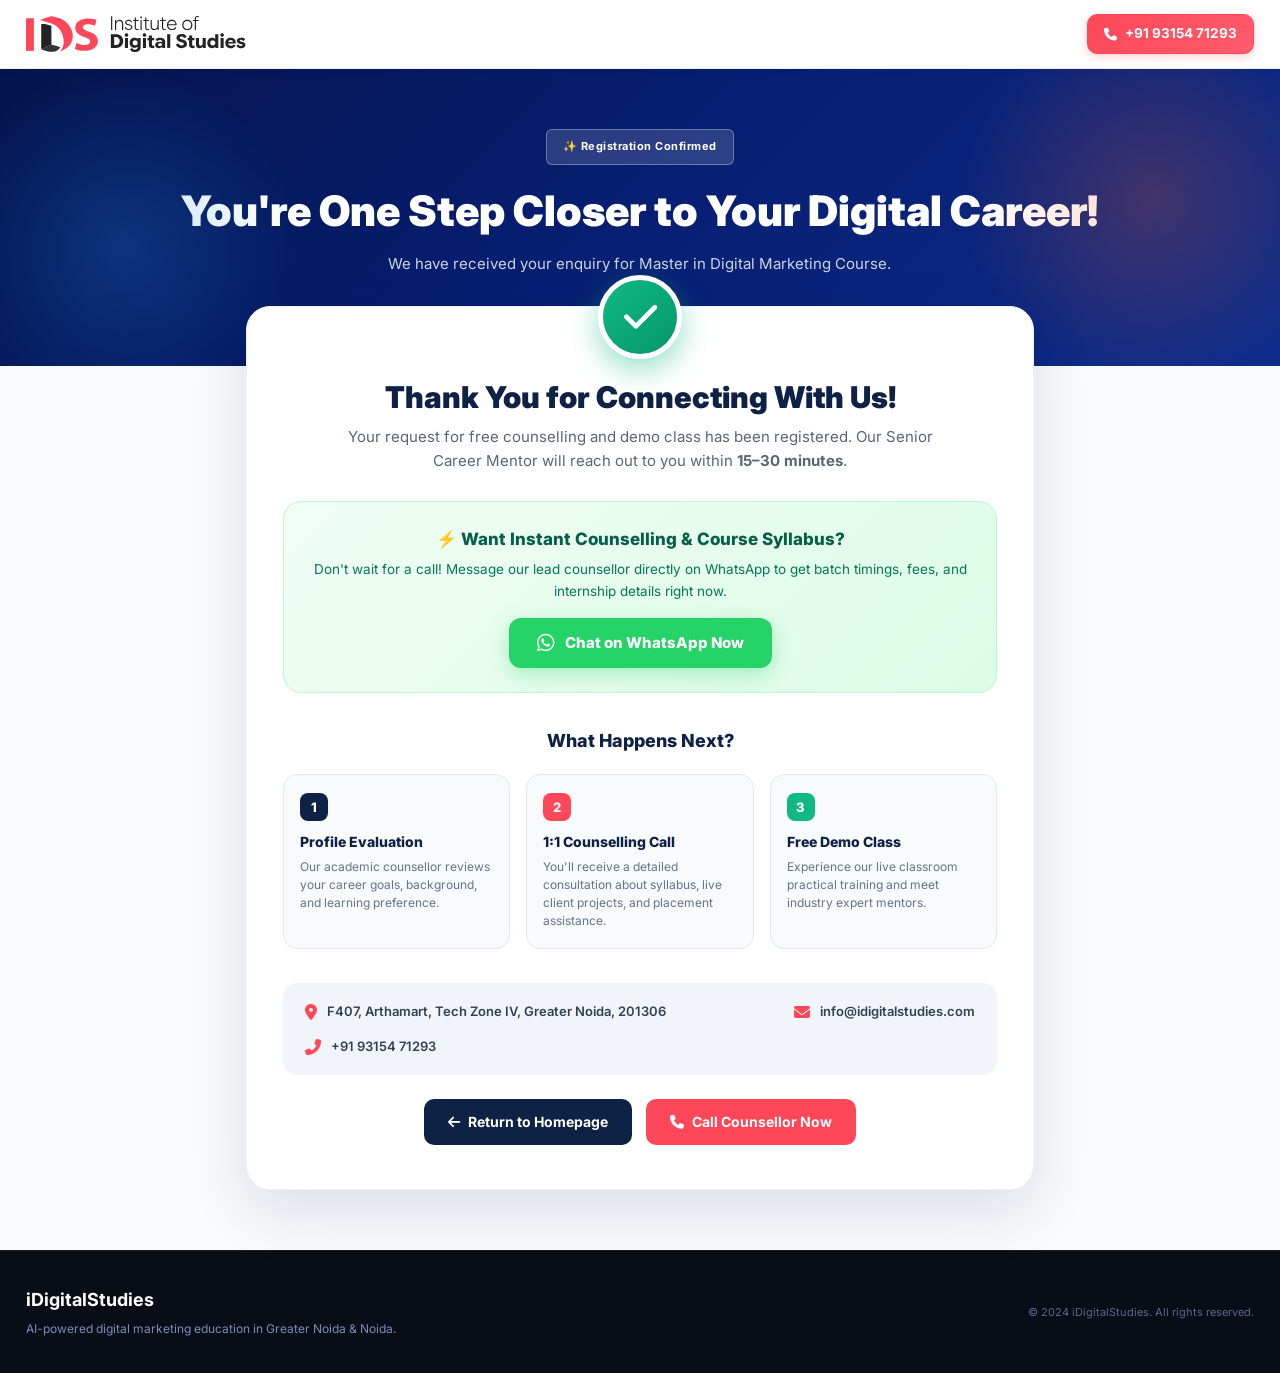
<file: thank-you.html>
<!DOCTYPE html>
<html lang="en">
<head>
  <meta charset="UTF-8">
  <script>window.location.replace("thank-you/");</script>
  <meta name="viewport" content="width=device-width, initial-scale=1.0">
  <meta name="description" content="Thank You - iDigitalStudies. Your counselling request has been received. Our team will contact you shortly.">
  <meta name="robots" content="noindex, nofollow">
  <title>Thank You! | iDigitalStudies</title>
  <link rel="preconnect" href="https://fonts.googleapis.com">
  <link rel="preconnect" href="https://fonts.gstatic.com" crossorigin>
  <link href="https://fonts.googleapis.com/css2?family=Inter:wght@400;500;600;700;800;900&display=swap" rel="stylesheet">
  <link rel="stylesheet" href="https://cdnjs.cloudflare.com/ajax/libs/font-awesome/6.5.1/css/all.min.css">
  <link rel="stylesheet" href="style.css?v=2.4">

  <!-- Meta Pixel Code -->
  <script>
  !function(f,b,e,v,n,t,s)
  {if(f.fbq)return;n=f.fbq=function(){n.callMethod?
  n.callMethod.apply(n,arguments):n.queue.push(arguments)};
  if(!f._fbq)f._fbq=n;n.push=n;n.loaded=!0;n.version='2.0';
  n.queue=[];t=b.createElement(e);t.async=!0;
  t.src=v;s=b.getElementsByTagName(e)[0];
  s.parentNode.insertBefore(t,s)}(window, document,'script',
  'https://connect.facebook.net/en_US/fbevents.js');
  fbq('init', '1486883099250043');
  fbq('track', 'PageView');
  fbq('track', 'Lead');
  </script>
  <noscript><img height="1" width="1" style="display:none"
  src="https://www.facebook.com/tr?id=1486883099250043&ev=PageView&noscript=1"
  /></noscript>
  <!-- End Meta Pixel Code -->

  <style>
    .ty-page {
      min-height: 100vh;
      display: flex;
      flex-direction: column;
      background: #f8fafc;
    }

    .ty-hero {
      background: linear-gradient(135deg, #04144b 0%, #071d70 45%, #0e2d8a 100%);
      color: #ffffff;
      padding: 60px 0 90px;
      text-align: center;
      position: relative;
      overflow: hidden;
    }

    .ty-hero::before {
      content: '';
      position: absolute;
      top: -60px;
      right: -60px;
      width: 380px;
      height: 380px;
      border-radius: 50%;
      background: radial-gradient(circle, rgba(255, 91, 26, 0.22) 0%, rgba(255, 91, 26, 0) 70%);
      pointer-events: none;
    }

    .ty-hero::after {
      content: '';
      position: absolute;
      bottom: -60px;
      left: -60px;
      width: 360px;
      height: 360px;
      border-radius: 50%;
      background: radial-gradient(circle, rgba(30, 136, 229, 0.25) 0%, rgba(30, 136, 229, 0) 70%);
      pointer-events: none;
    }

    .ty-card-wrap {
      max-width: 820px;
      margin: -60px auto 60px;
      padding: 0 16px;
      position: relative;
      z-index: 10;
    }

    .ty-main-card {
      background: #ffffff;
      border-radius: 24px;
      padding: 44px 36px;
      box-shadow: 0 20px 60px rgba(4, 20, 75, 0.12);
      border: 1px solid #eef2f7;
      text-align: center;
    }

    .ty-badge-anim {
      width: 84px;
      height: 84px;
      margin: -76px auto 20px;
      border-radius: 50%;
      background: linear-gradient(135deg, #10b981 0%, #059669 100%);
      display: flex;
      align-items: center;
      justify-content: center;
      color: #ffffff;
      font-size: 38px;
      box-shadow: 0 10px 30px rgba(16, 185, 129, 0.45);
      border: 5px solid #ffffff;
      animation: popIn 0.6s cubic-bezier(0.175, 0.885, 0.32, 1.275) forwards;
    }

    @keyframes popIn {
      0% { transform: scale(0.3) rotate(-20deg); opacity: 0; }
      100% { transform: scale(1) rotate(0deg); opacity: 1; }
    }

    .ty-title {
      font-size: 30px;
      font-weight: 900;
      color: #0e2246;
      margin-bottom: 10px;
      line-height: 1.2;
    }

    .ty-subtitle {
      font-size: 15px;
      color: #5a6578;
      max-width: 600px;
      margin: 0 auto 28px;
      line-height: 1.6;
    }

    .ty-wa-banner {
      background: linear-gradient(135deg, #f0fdf4 0%, #dcfce7 100%);
      border: 1px solid #bbf7d0;
      border-radius: 18px;
      padding: 24px 22px;
      margin-bottom: 34px;
      text-align: center;
    }

    .ty-wa-banner h3 {
      font-size: 17px;
      font-weight: 800;
      color: #065f46;
      margin-bottom: 6px;
    }

    .ty-wa-banner p {
      font-size: 13.5px;
      color: #047857;
      margin-bottom: 16px;
    }

    .ty-wa-btn {
      display: inline-flex;
      align-items: center;
      gap: 10px;
      background: #25d366;
      color: #ffffff;
      font-weight: 800;
      font-size: 15px;
      padding: 13px 28px;
      border-radius: 12px;
      text-decoration: none;
      box-shadow: 0 6px 20px rgba(37, 211, 102, 0.35);
      transition: all 0.25s ease;
    }

    .ty-wa-btn:hover {
      background: #1ebc59;
      transform: translateY(-2px);
      box-shadow: 0 8px 25px rgba(37, 211, 102, 0.45);
      color: #ffffff;
    }

    .ty-wa-btn i {
      font-size: 20px;
    }

    .ty-steps-heading {
      font-size: 18px;
      font-weight: 800;
      color: #0e2246;
      margin-bottom: 18px;
      text-align: center;
    }

    .ty-steps-grid {
      display: grid;
      grid-template-columns: repeat(3, 1fr);
      gap: 16px;
      margin-bottom: 34px;
      text-align: left;
    }

    .ty-step-card {
      background: #f8fafc;
      border: 1px solid #e2e8f0;
      border-radius: 14px;
      padding: 18px 16px;
      position: relative;
    }

    .ty-step-num {
      width: 28px;
      height: 28px;
      border-radius: 8px;
      background: #0e2246;
      color: #ffffff;
      font-weight: 800;
      font-size: 13px;
      display: flex;
      align-items: center;
      justify-content: center;
      margin-bottom: 10px;
    }

    .ty-step-card:nth-child(2) .ty-step-num {
      background: #fe4759;
    }

    .ty-step-card:nth-child(3) .ty-step-num {
      background: #10b981;
    }

    .ty-step-card h4 {
      font-size: 14px;
      font-weight: 800;
      color: #0e2246;
      margin-bottom: 5px;
    }

    .ty-step-card p {
      font-size: 12px;
      color: #64748b;
      line-height: 1.5;
    }

    .ty-info-box {
      background: #f1f5f9;
      border-radius: 14px;
      padding: 18px 22px;
      display: flex;
      align-items: center;
      justify-content: space-between;
      flex-wrap: wrap;
      gap: 14px;
      margin-bottom: 24px;
    }

    .ty-info-item {
      display: flex;
      align-items: center;
      gap: 10px;
      font-size: 13px;
      color: #334155;
      font-weight: 600;
    }

    .ty-info-item i {
      color: #fe4759;
      font-size: 16px;
    }

    .ty-actions-row {
      display: flex;
      justify-content: center;
      gap: 14px;
      flex-wrap: wrap;
    }

    .ty-btn-home {
      display: inline-flex;
      align-items: center;
      gap: 8px;
      padding: 12px 24px;
      border-radius: 10px;
      background: #0e2246;
      color: #ffffff;
      font-weight: 700;
      font-size: 14px;
      text-decoration: none;
      transition: all 0.25s ease;
    }

    .ty-btn-home:hover {
      background: #1a3a70;
      transform: translateY(-2px);
      color: #ffffff;
    }

    .ty-btn-call {
      display: inline-flex;
      align-items: center;
      gap: 8px;
      padding: 12px 24px;
      border-radius: 10px;
      background: #fe4759;
      color: #ffffff;
      font-weight: 700;
      font-size: 14px;
      text-decoration: none;
      transition: all 0.25s ease;
    }

    .ty-btn-call:hover {
      background: #e04a0e;
      transform: translateY(-2px);
      color: #ffffff;
    }

    .ty-social-bar {
      margin-top: 26px;
      padding-top: 20px;
      border-top: 1px solid #eef2f7;
      display: flex;
      align-items: center;
      justify-content: center;
      gap: 12px;
    }

    .ty-social-bar span {
      font-size: 13px;
      color: #64748b;
      font-weight: 600;
    }

    .ty-social-bar a {
      width: 36px;
      height: 36px;
      border-radius: 50%;
      background: #f1f5f9;
      display: inline-flex;
      align-items: center;
      justify-content: center;
      color: #0e2246;
      font-size: 14px;
      transition: all 0.2s ease;
    }

    .ty-social-bar a:hover {
      background: #0e2246;
      color: #ffffff;
      transform: translateY(-2px);
    }

    @media (max-width: 768px) {
      .ty-main-card {
        padding: 36px 20px;
      }
      .ty-title {
        font-size: 24px;
      }
      .ty-steps-grid {
        grid-template-columns: 1fr;
        gap: 10px;
      }
      .ty-info-box {
        flex-direction: column;
        align-items: flex-start;
      }
      .ty-actions-row .ty-btn-home,
      .ty-actions-row .ty-btn-call,
      .ty-wa-btn {
        width: 100%;
        justify-content: center;
      }
    }
  </style>
</head>
<body class="ty-page">

  <!-- HEADER -->
  <header class="site-header">
    <div class="container nav-wrap">
      <a class="brand" href="index.html" aria-label="iDigitalStudies home">
        <img src="assets/IDS_new_logo.svg" alt="iDigital Studies" class="brand-logo-img">
      </a>
      <div class="header-right">
        <a href="tel:+919315471293" class="nav-phone-link">
          <i class="fas fa-phone"></i>
          <span>+91 93154 71293</span>
        </a>
      </div>
    </div>
  </header>

  <main style="flex: 1;">
    <!-- HERO HEADER -->
    <div class="ty-hero">
      <div class="container">
        <span class="eyebrow" style="background: rgba(255,255,255,0.15); color: #ffffff; margin-bottom: 12px; display: inline-block;">
          ✨ Registration Confirmed
        </span>
        <h1 style="font-size: clamp(28px, 5vw, 42px); font-weight: 900; margin-bottom: 8px;">
          You're One Step Closer to Your Digital Career!
        </h1>
        <p style="font-size: 15px; color: #cbd5e1; max-width: 580px; margin: 0 auto;">
          We have received your enquiry for Master in Digital Marketing Course.
        </p>
      </div>
    </div>

    <!-- MAIN THANK YOU CARD -->
    <div class="ty-card-wrap">
      <div class="ty-main-card">
        <div class="ty-badge-anim">
          <i class="fas fa-check"></i>
        </div>

        <h2 class="ty-title">Thank You for Connecting With Us!</h2>
        <p class="ty-subtitle">
          Your request for free counselling and demo class has been registered. Our Senior Career Mentor will reach out to you within <b>15–30 minutes</b>.
        </p>

        <!-- WHATSAPP INSTANT ACTION -->
        <div class="ty-wa-banner">
          <h3>⚡ Want Instant Counselling &amp; Course Syllabus?</h3>
          <p>Don't wait for a call! Message our lead counsellor directly on WhatsApp to get batch timings, fees, and internship details right now.</p>
          <a href="https://wa.me/919315471293?text=Hi%20iDigitalStudies%2C%20I%20just%20submitted%20my%20form%20on%20your%20website%20and%20want%20the%20course%20details." class="ty-wa-btn" target="_blank" rel="noopener">
            <i class="fab fa-whatsapp"></i> Chat on WhatsApp Now
          </a>
        </div>

        <!-- 3-STEP ROADMAP -->
        <h3 class="ty-steps-heading">What Happens Next?</h3>
        <div class="ty-steps-grid">
          <div class="ty-step-card">
            <div class="ty-step-num">1</div>
            <h4>Profile Evaluation</h4>
            <p>Our academic counsellor reviews your career goals, background, and learning preference.</p>
          </div>
          <div class="ty-step-card">
            <div class="ty-step-num">2</div>
            <h4>1:1 Counselling Call</h4>
            <p>You'll receive a detailed consultation about syllabus, live client projects, and placement assistance.</p>
          </div>
          <div class="ty-step-card">
            <div class="ty-step-num">3</div>
            <h4>Free Demo Class</h4>
            <p>Experience our live classroom practical training and meet industry expert mentors.</p>
          </div>
        </div>

        <!-- CONTACT DETAILS STRIP -->
        <div class="ty-info-box">
          <div class="ty-info-item">
            <i class="fas fa-map-marker-alt"></i>
            <span>F407, Arthamart, Tech Zone IV, Greater Noida, 201306</span>
          </div>
          <div class="ty-info-item">
            <i class="fas fa-envelope"></i>
            <span>info@idigitalstudies.com</span>
          </div>
          <div class="ty-info-item">
            <i class="fas fa-phone-alt"></i>
            <span>+91 93154 71293</span>
          </div>
        </div>

        <!-- ACTIONS -->
        <div class="ty-actions-row">
          <a href="index.html" class="ty-btn-home">
            <i class="fas fa-arrow-left"></i> Return to Homepage
          </a>
          <a href="tel:+919315471293" class="ty-btn-call">
            <i class="fas fa-phone"></i> Call Counsellor Now
          </a>
        </div>
      </div>
    </div>
  </main>

  <!-- FOOTER -->
  <footer>
    <div class="container footer-wrap">
      <div class="footer-brand">
        <strong>iDigitalStudies</strong>
        <p>AI-powered digital marketing education in Greater Noida &amp; Noida.</p>
      </div>
      <div class="footer-copy">
        <p>© 2024 iDigitalStudies. All rights reserved.</p>
      </div>
    </div>
  </footer>

</body>
</html>
</file>
<file: style.css>
/* ============================================
   iDigitalStudies — Pixel-Perfect CSS
   Matching reference design exactly
   ============================================ */

/* RESET & BASE */
*, *::before, *::after { box-sizing: border-box; margin: 0; padding: 0; }
html { scroll-behavior: smooth; }
body {
  font-family: 'Inter', -apple-system, BlinkMacSystemFont, sans-serif;
  color: #1a1f36;
  background: #fff;
  line-height: 1.6;
  overflow-x: hidden;
}
.container { width: min(1380px, 96%); margin: auto; }
a { text-decoration: none; color: inherit; }
img { max-width: 100%; display: block; }

/* COLOR UTILITIES */
.text-orange { color: #fe4759; }
.text-blue { color: #1e88e5; }

/* ============================================
   HEADER / NAVIGATION
   ============================================ */
.site-header {
  position: sticky;
  top: 0;
  z-index: 1000;
  background: rgba(255, 255, 255, 0.97);
  backdrop-filter: blur(14px);
  border-bottom: 1px solid #e9edf7;
  box-shadow: 0 2px 8px rgba(0,0,0,0.04);
}

.nav-wrap {
  height: 68px;
  display: flex;
  align-items: center;
  justify-content: space-between;
}

.brand {
  display: flex;
  align-items: center;
  text-decoration: none;
}

.brand-logo-img {
  height: 38px;
  width: auto;
  max-width: 220px;
  display: block;
  object-fit: contain;
  transition: opacity 0.2s ease, transform 0.2s ease;
}

.brand:hover .brand-logo-img {
  opacity: 0.92;
  transform: translateY(-1px);
}

.header-right {
  display: flex;
  align-items: center;
  gap: 12px;
}

.nav-phone-link {
  display: inline-flex;
  align-items: center;
  gap: 8px;
  color: #ffffff;
  font-size: 13.5px;
  font-weight: 700;
  text-decoration: none;
  padding: 8px 16px;
  border-radius: 10px;
  background: linear-gradient(135deg, #fe4759 0%, #ff5c6d 100%);
  border: 1px solid #fe4759;
  box-shadow: 0 3px 10px rgba(254, 71, 89, 0.25);
  transition: all 0.25s ease;
}

.nav-phone-link i {
  color: #ffffff;
  font-size: 13px;
}

.nav-phone-link:hover {
  background: linear-gradient(135deg, #e6384a 0%, #fe4759 100%);
  transform: translateY(-2px);
  box-shadow: 0 6px 16px rgba(254, 71, 89, 0.35);
  color: #ffffff;
}

.nav-mail-link {
  display: inline-flex;
  align-items: center;
  gap: 8px;
  color: #0e2246;
  font-size: 13.5px;
  font-weight: 700;
  text-decoration: none;
  padding: 8px 16px;
  border-radius: 10px;
  background: #f0f5ff;
  border: 1px solid #dce8fa;
  transition: all 0.25s ease;
}

.nav-mail-link i {
  color: #fe4759;
  font-size: 14px;
}

.nav-mail-link:hover {
  background: #0e2246;
  color: #ffffff;
  border-color: #0e2246;
  transform: translateY(-2px);
  box-shadow: 0 4px 14px rgba(14, 34, 70, 0.15);
}

.nav-mail-link:hover i {
  color: #fe4759;
}

/* ============================================
   HERO SECTION
   ============================================ */
.hero {
  position: relative;
  overflow: hidden;
  color: #fff;
  background: linear-gradient(135deg, #04144b 0%, #071d70 35%, #0d2d8a 55%, #1a3ea0 100%);
  padding-bottom: 0;
  min-height: calc(100vh - 68px);
  display: flex;
  flex-direction: column;
  justify-content: center;
}

/* Gradient overlay effects */
.hero::before {
  content: '';
  position: absolute;
  top: -50px;
  right: -100px;
  width: 500px;
  height: 500px;
  border-radius: 50%;
  background: radial-gradient(circle, rgba(254, 71, 89, 0.35) 0%, transparent 70%);
  z-index: 1;
}

.hero-grid {
  position: relative;
  z-index: 2;
  display: grid;
  grid-template-columns: 1.1fr auto 380px;
  gap: 20px;
  padding: 24px clamp(24px, 3.5vw, 48px) 0;
  align-items: center;
  min-height: calc(100vh - 68px);
  width: 100%;
  box-sizing: border-box;
}

.hero-copy {
  padding-top: 10px;
}

.eyebrow {
  display: inline-block;
  font-size: 11px;
  font-weight: 700;
  letter-spacing: 0.5px;
  padding: 8px 16px;
  border: 1px solid rgba(255, 255, 255, 0.3);
  border-radius: 6px;
  background: rgba(255, 255, 255, 0.08);
  color: #fff;
}

.hero-copy h1 {
  font-size: clamp(32px, 3.7vw, 54px);
  line-height: 1.04;
  letter-spacing: -2px;
  margin: 20px 0;
  font-weight: 900;
}

@media (min-width: 801px) {
  .hero-copy h1 .title-line-2,
  .hero-copy h1 .title-line-3 {
    white-space: nowrap;
    display: inline-block;
  }
}

.hero-lead {
  font-size: 20px;
  margin: 0 0 8px;
  font-weight: 400;
}

.hero-text {
  max-width: 560px;
  color: #cbd5e1;
  font-size: 13.5px;
  line-height: 1.7;
}

/* Hero Stats */
.hero-stats {
  display: grid;
  grid-template-columns: repeat(4, 1fr);
  margin: 28px 0;
  gap: 0;
}

.hero-stat {
  text-align: center;
  padding: 16px 8px;
  border-right: 1px solid rgba(255, 255, 255, 0.15);
}
.hero-stat:last-child { border-right: none; }

.stat-icon {
  width: 36px;
  height: 36px;
  border-radius: 50%;
  background: rgba(255, 255, 255, 0.12);
  display: grid;
  place-items: center;
  margin: 0 auto 8px;
  font-size: 14px;
  color: #fff;
}

.hero-stat b {
  display: block;
  font-size: 16px;
  font-weight: 800;
}

.hero-stat span {
  display: block;
  font-size: 10px;
  color: #94a3b8;
  margin-top: 2px;
}

/* Hero Buttons - Hidden on desktop (>=801px) as form is statically displayed beside */
.hero-actions {
  display: none;
  gap: 12px;
  flex-wrap: wrap;
}

.btn {
  display: inline-flex;
  align-items: center;
  justify-content: center;
  gap: 6px;
  border-radius: 10px;
  padding: 13px 22px;
  font-weight: 700;
  font-size: 13px;
  transition: all 0.25s ease;
  cursor: pointer;
  border: 0;
  font-family: inherit;
}

.btn:hover { transform: translateY(-2px); }

.btn-orange {
  color: #fff;
  background: linear-gradient(135deg, #ff5c6d, #fe4759);
  box-shadow: 0 8px 20px rgba(254, 71, 89, 0.3);
}
.btn-orange:hover { box-shadow: 0 12px 28px rgba(254, 71, 89, 0.4); }

.btn-outline {
  color: #fff;
  border: 1.5px solid rgba(255, 255, 255, 0.4);
  background: rgba(255, 255, 255, 0.06);
}

.btn-outline-blue {
  color: #0d47a1;
  border: 2px solid #0d47a1;
  background: transparent;
  border-radius: 10px;
  padding: 12px 20px;
  font-weight: 700;
  font-size: 13px;
}
.btn-outline-blue:hover {
  background: #0d47a1;
  color: #fff;
}

.btn-outline-dark { border: 1.5px solid #2a3560; color: #1a1f36; }
.btn-full { width: 100%; margin-top: 6px; }
.btn-large { padding: 16px 28px; font-size: 15px; }
.btn-sm { padding: 10px 18px; font-size: 12px; }
.btn-green {
  color: #fff;
  background: #25D366;
  box-shadow: 0 6px 16px rgba(37, 211, 102, 0.3);
}

.hero-meta {
  display: flex;
  gap: 18px;
  flex-wrap: wrap;
  margin-top: 16px;
  color: #94a3b8;
  font-size: 11px;
}

/* Hero Center - Girl Image */
.hero-center {
  display: flex;
  align-items: flex-end;
  justify-content: center;
  align-self: flex-end;
  background: transparent;
  position: relative;
}

.hero-image-wrap {
  position: relative;
  display: flex;
  align-items: flex-end;
  justify-content: center;
}

.hero-person-img {
  width: clamp(240px, 22vw, 340px);
  max-width: 100%;
  height: auto;
  display: block;
  background: transparent;
  border: none;
  box-shadow: none;
  filter: none;
  -webkit-mask-image: linear-gradient(to bottom, #000 78%, rgba(0, 0, 0, 0) 100%);
  mask-image: linear-gradient(to bottom, #000 78%, rgba(0, 0, 0, 0) 100%);
}

.hero-script-tag {
  position: absolute;
  top: 15px;
  left: -20px;
  display: flex;
  flex-direction: column;
  gap: 2px;
  font-family: 'Dancing Script', cursive;
  font-size: 26px;
  font-weight: 700;
  line-height: 1.15;
  color: #ffffff;
  transform: rotate(-8deg);
  text-shadow: 0 2px 10px rgba(0, 0, 0, 0.4);
  pointer-events: none;
  z-index: 3;
}

.hero-script-tag span:nth-child(1) { padding-left: 0; }
.hero-script-tag span:nth-child(2) { padding-left: 12px; }
.hero-script-tag span:nth-child(3) { padding-left: 22px; }
.hero-script-tag span:nth-child(4) { padding-left: 32px; }

/* Hero Form Wrap */
.hero-form-wrap {
  display: flex;
  flex-direction: column;
}

/* Hero Form */
.hero-form-card {
  background: #fff;
  color: #1a1f36;
  border-radius: 18px;
  padding: 28px;
  box-shadow: 0 20px 60px rgba(0, 0, 0, 0.25);
  position: relative;
  z-index: 4;
}

/* Modal-only controls - hidden on desktop */
.sheet-drag-handle,
.sheet-close-btn {
  display: none;
}

.hero-form-card h2 {
  margin: 0 0 2px;
  font-size: 22px;
  font-weight: 800;
  color: #1a1f36;
}

.form-subtitle {
  margin: 0 0 18px;
  color: #6b7394;
  font-size: 12px;
}

.input-wrap {
  display: flex;
  align-items: center;
  border: 1px solid #e1e5f0;
  border-radius: 10px;
  padding: 0 14px;
  margin-bottom: 10px;
  background: #fff;
  transition: border-color 0.2s;
}

.input-wrap:focus-within {
  border-color: #2875e6;
  box-shadow: 0 0 0 3px rgba(40, 117, 230, 0.08);
}

.input-wrap i {
  color: #9ca3be;
  font-size: 14px;
  margin-right: 10px;
  width: 16px;
  text-align: center;
}

.input-wrap input,
.input-wrap select {
  width: 100%;
  border: none;
  padding: 12px 0;
  font: inherit;
  font-size: 13px;
  outline: none;
  background: transparent;
  color: #1a1f36;
}

.input-wrap select {
  cursor: pointer;
  color: #9ca3be;
}

.input-wrap input::placeholder { color: #9ca3be; }

.privacy {
  display: block;
  color: #8a91a5;
  font-size: 10px;
  margin-top: 10px;
  line-height: 1.5;
}

.form-message {
  font-size: 12.5px;
  font-weight: 600;
  margin-top: 10px;
  border-radius: 8px;
  transition: all 0.3s ease;
}

.form-message.form-success {
  background: #e8f8f0;
  color: #0d824d;
  border: 1px solid #b6ebcf;
  padding: 9px 12px;
  display: block;
}

/* ============================================
   NUMBERS / CREDIBILITY SECTION
   ============================================ */
.numbers {
  background: #fff;
  padding: 28px 0 8px;
}

.numbers-grid {
  display: grid;
  grid-template-columns: repeat(4, 1fr);
  gap: 20px;
}

.number-card {
  display: flex;
  align-items: center;
  justify-content: center;
  gap: 18px;
  border-radius: 18px;
  padding: 22px 24px;
  box-shadow: 0 4px 16px rgba(0, 0, 0, 0.02);
  transition: transform 0.25s ease, box-shadow 0.25s ease;
}

.number-card:hover {
  transform: translateY(-2px);
  box-shadow: 0 8px 24px rgba(0, 0, 0, 0.06);
}

/* Card 1: Students Trained (Blue) */
.number-card.card-blue {
  background: #f4f8fe;
  border: 1px solid #dbe8fa;
}

.number-card.card-blue .num-icon {
  background: #e1effe;
  color: #0066ff;
}

.number-card.card-blue .num-content strong {
  color: #082163;
}

/* Card 2: Students Placed (Coral/Red-Orange) */
.number-card.card-coral {
  background: #fff6f4;
  border: 1px solid #fedbd3;
}

.number-card.card-coral .num-icon {
  background: #fee9e4;
  color: #ff3b19;
}

.number-card.card-coral .num-content strong {
  color: #ff4328;
}

/* Card 3: Hiring Partners (Green) */
.number-card.card-green {
  background: #f0fbf7;
  border: 1px solid #d4f4e6;
}

.number-card.card-green .num-icon {
  background: #d7f7ea;
  color: #00a86b;
}

.number-card.card-green .num-content strong {
  color: #00a86b;
}

/* Card 4: Student Rating (Amber/Orange) */
.number-card.card-amber {
  background: #fffaf4;
  border: 1px solid #fdecd9;
}

.number-card.card-amber .num-icon {
  background: #ffeedb;
  color: #ff8400;
}

.number-card.card-amber .num-content strong {
  color: #ff6000;
}

.num-icon {
  width: 62px;
  height: 62px;
  border-radius: 50%;
  display: flex;
  align-items: center;
  justify-content: center;
  font-size: 26px;
  flex-shrink: 0;
}

.num-content {
  display: flex;
  flex-direction: column;
}

.num-content strong {
  display: block;
  font-size: 33px;
  font-weight: 800;
  line-height: 1.1;
  letter-spacing: -0.8px;
  margin-bottom: 3px;
}

.num-content span {
  font-size: 14.5px;
  font-weight: 500;
  color: #536780;
  line-height: 1.2;
  white-space: nowrap;
}

/* ============================================
   WHY CHOOSE SECTION
   ============================================ */
.why-section {
  padding: 16px 0 55px;
  background: #fff;
}

.why-header {
  display: grid;
  grid-template-columns: 270px 1fr;
  gap: 28px;
  align-items: center;
}

.why-title h2 {
  font-size: 34px;
  line-height: 1.15;
  letter-spacing: -1.2px;
  margin-bottom: 12px;
  font-weight: 900;
  color: #061a4d;
}

.why-title h2 .text-orange {
  color: #fe4759;
}

.why-title p {
  color: #556987;
  font-size: 13.5px;
  line-height: 1.6;
  max-width: 250px;
}

.feature-grid {
  display: grid;
  grid-template-columns: repeat(5, 1fr);
  gap: 14px;
}

.feature {
  padding: 24px 12px 20px;
  border-radius: 18px;
  text-align: center;
  display: flex;
  flex-direction: column;
  align-items: center;
  box-shadow: 0 4px 16px rgba(0, 0, 0, 0.02);
  transition: transform 0.25s ease, box-shadow 0.25s ease;
}

.feature:hover {
  transform: translateY(-3px);
  box-shadow: 0 10px 24px rgba(0, 0, 0, 0.06);
}

/* Card 1: Practical Learning (Blue) */
.feature.feature-blue {
  background: #f4f8fe;
  border: 1px solid #dbe8fa;
}

.feature.feature-blue .icon {
  background: #e1effe;
  color: #0066ff;
}

/* Card 2: Industry Experts (Orange) */
.feature.feature-orange {
  background: #fff6f4;
  border: 1px solid #fedbd3;
}

.feature.feature-orange .icon {
  background: #fee9e4;
  color: #fe4759;
}

/* Card 3: AI-Powered Curriculum (Green) */
.feature.feature-green {
  background: #f0fbf7;
  border: 1px solid #d4f4e6;
}

.feature.feature-green .icon {
  background: #d7f7ea;
  color: #00a86b;
}

/* Card 4: Career Support (Purple) */
.feature.feature-purple {
  background: #f9f5ff;
  border: 1px solid #ede1fc;
}

.feature.feature-purple .icon {
  background: #f2e8ff;
  color: #8b3df5;
}

/* Card 5: Flexible Learning (Teal) */
.feature.feature-teal {
  background: #effcf8;
  border: 1px solid #ccfbf1;
}

.feature.feature-teal .icon {
  background: #ccfbf1;
  color: #0d9488;
}

.icon {
  width: 52px;
  height: 52px;
  border-radius: 50%;
  display: flex;
  align-items: center;
  justify-content: center;
  margin: 0 auto 16px;
  font-size: 22px;
  flex-shrink: 0;
}

.feature h3 {
  font-size: 15px;
  margin: 0 0 8px;
  font-weight: 800;
  color: #082163;
  line-height: 1.25;
}

.feature p {
  font-size: 11.5px;
  color: #556987;
  line-height: 1.45;
  margin: 0;
}

/* ============================================
   COURSE SECTION
   ============================================ */
.course-section {
  padding: 40px 0 65px;
  background: #fff;
}

.course-grid {
  display: grid;
  grid-template-columns: 1fr 1.05fr;
  gap: 48px;
  align-items: center;
}

.course-image {
  position: relative;
  border-radius: 18px;
  overflow: hidden;
  box-shadow: 0 12px 36px rgba(14, 34, 70, 0.08);
  border: 1px solid #eef2f7;
  background: #fff;
}

.course-image img {
  width: 100%;
  height: auto;
  aspect-ratio: 55 / 47;
  object-fit: contain;
  border-radius: 18px;
  display: block;
}

.course-image-overlay {
  position: absolute;
  bottom: 16px;
  left: 18px;
  display: flex;
  flex-direction: column;
  line-height: 1.05;
  z-index: 2;
}

.overlay-text-lg {
  font-size: 22px;
  font-weight: 900;
  color: #fff;
  letter-spacing: -0.3px;
  text-shadow: 0 2px 5px rgba(0, 0, 0, 0.8), 0 1px 2px rgba(0, 0, 0, 0.9);
}

.overlay-text-sm {
  font-size: 15px;
  font-weight: 900;
  color: #fff;
  letter-spacing: -0.2px;
  text-shadow: 0 2px 5px rgba(0, 0, 0, 0.8), 0 1px 2px rgba(0, 0, 0, 0.9);
}

.overlay-text-accent {
  font-size: 22px;
  font-weight: 900;
  color: #f7b731;
  letter-spacing: -0.3px;
  text-shadow: 0 2px 5px rgba(0, 0, 0, 0.8), 0 1px 2px rgba(0, 0, 0, 0.9);
}

.pill {
  display: inline-block;
  background: #0b3fa8;
  color: #fff;
  border-radius: 4px;
  padding: 4px 10px;
  font-size: 10px;
  font-weight: 700;
  letter-spacing: 0.2px;
  margin-bottom: 12px;
}

.course-copy h2 {
  font-size: 36px;
  line-height: 1.1;
  letter-spacing: -1px;
  margin: 0 0 10px;
  font-weight: 900;
  color: #061a4d;
}

.course-copy h2 .text-orange {
  color: #fe4759;
}

.course-copy p {
  color: #556987;
  font-size: 13.5px;
  line-height: 1.5;
  margin: 0 0 18px;
}

.check-list {
  padding: 0;
  list-style: none;
  margin: 16px 0 24px;
}

.check-list li {
  margin: 8px 0;
  font-size: 13.5px;
  font-weight: 500;
  color: #1a2744;
  display: flex;
  align-items: center;
  gap: 10px;
}

.check-list li i {
  color: #fe4759;
  font-size: 14px;
  flex-shrink: 0;
}

.course-actions-row {
  display: flex;
  align-items: center;
  gap: 22px;
  flex-wrap: wrap;
}

.course-actions-row .btn-orange {
  background: #fe4759;
  color: #fff;
  padding: 12px 24px;
  border-radius: 8px;
  font-size: 13.5px;
  font-weight: 700;
  box-shadow: 0 6px 18px rgba(254, 71, 89, 0.3);
  text-decoration: none;
  display: inline-flex;
  align-items: center;
  transition: background 0.2s, transform 0.2s;
}

.course-actions-row .btn-orange:hover {
  background: #e54a0d;
  transform: translateY(-1px);
}

.handwriting {
  font-family: 'Dancing Script', cursive;
  font-size: 21px;
  font-weight: 700;
  color: #162a45;
  line-height: 1.25;
  transform: rotate(-3deg);
  display: inline-block;
  margin: 0;
}

/* ============================================
   CURRICULUM SECTION
   ============================================ */
.curriculum-section {
  padding: 30px 0 60px;
  background: #fff;
}

.curriculum-box {
  background: #f7faff;
  border: 1px solid #e2edfb;
  border-radius: 24px;
  padding: 32px 28px 36px;
  box-shadow: 0 4px 20px rgba(10, 34, 101, 0.03);
}

.section-head-row {
  display: flex;
  justify-content: space-between;
  align-items: center;
  margin-bottom: 24px;
  gap: 20px;
  flex-wrap: wrap;
}

.section-head-row h2 {
  font-size: 30px;
  font-weight: 900;
  letter-spacing: -1px;
  margin-bottom: 4px;
  color: #061a4d;
}

.section-head-row p {
  color: #556987;
  font-size: 13.5px;
  margin: 0;
}

.section-head-row .btn-orange {
  background: #fe4759;
  color: #fff;
  padding: 11px 22px;
  border-radius: 8px;
  font-size: 13.5px;
  font-weight: 700;
  box-shadow: 0 4px 14px rgba(254, 71, 89, 0.3);
  text-decoration: none;
  display: inline-flex;
  align-items: center;
  transition: background 0.2s, transform 0.2s;
  white-space: nowrap;
}

.section-head-row .btn-orange:hover {
  background: #e54a0d;
  transform: translateY(-1px);
}

.curriculum-grid {
  display: grid;
  grid-template-columns: repeat(6, 1fr);
  gap: 16px;
}

.topic {
  display: flex;
  flex-direction: column;
  align-items: center;
  justify-content: center;
  text-align: center;
  padding: 24px 16px 20px;
  border-radius: 16px;
  min-height: 125px;
  box-shadow: 0 4px 14px rgba(0, 0, 0, 0.02);
  transition: transform 0.25s ease, box-shadow 0.25s ease;
}

.topic:hover {
  transform: translateY(-3px);
  box-shadow: 0 10px 24px rgba(10, 34, 101, 0.08);
}

.topic i {
  font-size: 28px;
  margin-bottom: 12px;
}

.topic span {
  font-size: 13px;
  font-weight: 700;
  color: #1a2744;
  line-height: 1.35;
}

/* 12 Distinct Pastel Topic Styles */
.topic.topic-strategy { background: #faf5ff; border: 1px solid #ebdffd; }
.topic.topic-strategy i { color: #8b3df5; }

.topic.topic-seo { background: #f0faf6; border: 1px solid #d4f4e6; }
.topic.topic-seo i { color: #00a86b; }

.topic.topic-gads { background: #fffbf0; border: 1px solid #fdeec8; }
.topic.topic-gads i { color: #f59e0b; }

.topic.topic-meta { background: #f0f7ff; border: 1px solid #d8ebfd; }
.topic.topic-meta i { color: #0081fb; }

.topic.topic-smm { background: #fff5f5; border: 1px solid #fedcdc; }
.topic.topic-smm i { color: #ef4444; }

.topic.topic-content { background: #f8f9fa; border: 1px solid #e9ecef; }
.topic.topic-content i { color: #4b5563; }

.topic.topic-email { background: #f0f9ff; border: 1px solid #d8f1fc; }
.topic.topic-email i { color: #0284c7; }

.topic.topic-analytics { background: #fff8f0; border: 1px solid #fde7d2; }
.topic.topic-analytics i { color: #ea580c; }

.topic.topic-local { background: #f4f8fe; border: 1px solid #dce8fa; }
.topic.topic-local i { color: #2563eb; }

.topic.topic-ecom { background: #f0fdf4; border: 1px solid #dcfce7; }
.topic.topic-ecom i { color: #16a34a; }

.topic.topic-ai { background: #faf5ff; border: 1px solid #ede1fc; }
.topic.topic-ai i { color: #9333ea; }

.topic.topic-freelance { background: #f0f8ff; border: 1px solid #dbeafe; }
.topic.topic-freelance i { color: #1d4ed8; }

/* ============================================
   TOOLS SECTION
   ============================================ */
.tools-section {
  padding: 30px 0 60px;
  background: #fff;
}

.tools-card {
  position: relative;
  overflow: hidden;
  background: linear-gradient(135deg, #031448 0%, #061c5c 40%, #201a6b 70%, #541763 88%, #7e2454 100%);
  border-radius: 24px;
  padding: 40px 36px 44px;
  color: #fff;
  box-shadow: 0 16px 40px rgba(5, 25, 76, 0.16);
}

.tools-card::before {
  content: '';
  position: absolute;
  top: -50px;
  right: -50px;
  width: 300px;
  height: 300px;
  border-radius: 50%;
  background: radial-gradient(circle, rgba(254, 71, 89, 0.45) 0%, rgba(217, 38, 127, 0.3) 50%, transparent 70%);
  pointer-events: none;
}

.tools-header {
  position: relative;
  z-index: 2;
  margin-bottom: 28px;
}

.tools-header h2 {
  font-size: 32px;
  font-weight: 800;
  letter-spacing: -0.6px;
  margin: 0 0 6px;
  color: #fff;
}

.tools-header p {
  color: #c4d4f8;
  font-size: 14px;
  margin: 0;
}

.tools-grid {
  position: relative;
  z-index: 2;
  display: grid;
  grid-template-columns: repeat(8, 1fr);
  gap: 12px;
  align-items: center;
}

.tool-card {
  background: #fff;
  color: #1a202c;
  border-radius: 12px;
  height: 64px;
  padding: 8px 12px;
  display: flex;
  align-items: center;
  justify-content: center;
  gap: 8px;
  box-shadow: 0 4px 12px rgba(0, 0, 0, 0.12);
  transition: transform 0.2s ease, box-shadow 0.2s ease;
  cursor: default;
}

.tool-card:hover {
  transform: translateY(-2px);
  box-shadow: 0 8px 20px rgba(0, 0, 0, 0.25);
}

.tool-card.tool-gads,
.tool-card.tool-analytics {
  flex-direction: column;
  gap: 3px;
}

.tool-text-sm {
  font-size: 10px;
  font-weight: 700;
  color: #4a5568;
  text-align: center;
  line-height: 1.1;
}

.tool-text-bold {
  font-size: 13px;
  font-weight: 800;
  color: #1a202c;
  letter-spacing: -0.2px;
}

.canva-wordmark {
  font-family: 'Dancing Script', cursive;
  font-size: 24px;
  font-weight: 800;
  color: #00c4cc;
  letter-spacing: 0.5px;
}

.clarity-text {
  font-size: 10px;
  line-height: 1.15;
  font-weight: 800;
  color: #0078d4;
  text-align: left;
}

.notion-badge {
  display: inline-flex;
  align-items: center;
  justify-content: center;
  width: 22px;
  height: 22px;
  border: 2px solid #000;
  border-radius: 4px;
  font-weight: 900;
  font-size: 13px;
  color: #000;
}

.tool-more-slot {
  display: flex;
  align-items: center;
  justify-content: center;
  height: 64px;
  padding: 0 8px;
}

.tools-more-text {
  font-family: 'Dancing Script', cursive;
  font-size: 21px;
  font-weight: 700;
  color: #ffffff;
  letter-spacing: 0.3px;
  white-space: nowrap;
}

.section {
  padding: 80px 0;
}

/* ============================================
   JOURNEY SECTION (Classroom to Career)
   ============================================ */
.journey-section {
  background: #ffffff;
  padding: 60px 0 50px;
  border-top: 1px solid #edf2f7;
  border-bottom: 1px solid #edf2f7;
}

.journey-container {
  display: grid;
  grid-template-columns: 1fr 340px;
  gap: 36px;
  align-items: center;
}

.journey-left {
  display: flex;
  flex-direction: column;
}

.journey-header {
  margin-bottom: 38px;
}

.journey-kicker {
  display: block;
  font-size: 19px;
  font-weight: 800;
  color: #0e2246;
  letter-spacing: -0.3px;
  margin-bottom: 3px;
}

.journey-header h2 {
  font-size: 34px;
  font-weight: 900;
  color: #0e2246;
  letter-spacing: -0.8px;
  margin: 0 0 8px;
}

.journey-header h2 .text-orange {
  color: #ff5414;
}

.journey-header p {
  color: #556070;
  font-size: 14.5px;
  font-weight: 500;
  margin: 0;
}

.journey-timeline {
  display: flex;
  align-items: flex-start;
  justify-content: space-between;
  width: 100%;
}

.j-step {
  display: flex;
  flex-direction: column;
  align-items: center;
  text-align: center;
  flex: 0 0 auto;
  width: 96px;
}

.j-node {
  width: 50px;
  height: 50px;
  border-radius: 50%;
  display: flex;
  align-items: center;
  justify-content: center;
  color: #ffffff;
  font-size: 18px;
  margin-bottom: 14px;
  transition: transform 0.25s ease, box-shadow 0.25s ease;
}

.j-step:hover .j-node {
  transform: translateY(-3px) scale(1.05);
}

.j-purple { background: #5b21b6; box-shadow: 0 4px 14px rgba(91, 33, 182, 0.35); }
.j-cyan   { background: #0284c7; box-shadow: 0 4px 14px rgba(2, 132, 199, 0.35); }
.j-teal   { background: #0d9488; box-shadow: 0 4px 14px rgba(13, 148, 136, 0.35); }
.j-green  { background: #059669; box-shadow: 0 4px 14px rgba(5, 150, 105, 0.35); }
.j-orange { background: #ea580c; box-shadow: 0 4px 14px rgba(234, 88, 12, 0.35); }
.j-blue   { background: #0066ff; box-shadow: 0 4px 14px rgba(0, 102, 255, 0.35); }

/* Connecting line with center dot */
.j-line {
  flex: 1 1 0;
  min-width: 14px;
  height: 2px;
  margin-top: 24px;
  position: relative;
  display: flex;
  align-items: center;
  justify-content: center;
}

.line-purple { background: linear-gradient(90deg, #c4b5fd, #bae6fd); }
.line-cyan   { background: linear-gradient(90deg, #bae6fd, #99f6e4); }
.line-teal   { background: linear-gradient(90deg, #99f6e4, #a7f3d0); }
.line-green  { background: linear-gradient(90deg, #a7f3d0, #fed7aa); }
.line-orange { background: linear-gradient(90deg, #fed7aa, #bfdbfe); }

.j-dot {
  width: 5px;
  height: 5px;
  border-radius: 50%;
  display: block;
}

.line-purple .j-dot { background: #7c3aed; }
.line-cyan .j-dot   { background: #0284c7; }
.line-teal .j-dot   { background: #0d9488; }
.line-green .j-dot  { background: #059669; }
.line-orange .j-dot { background: #ea580c; }

.j-info {
  display: flex;
  flex-direction: column;
  gap: 3px;
}

.j-info strong {
  font-size: 14px;
  font-weight: 800;
  color: #0e2246;
  letter-spacing: -0.2px;
}

.j-info span {
  font-size: 11.5px;
  line-height: 1.35;
  color: #556070;
  font-weight: 500;
}

.journey-right {
  display: flex;
  justify-content: center;
  align-items: flex-end;
}

.journey-student-img {
  width: 100%;
  max-width: 350px;
  height: auto;
  display: block;
  object-fit: contain;
}

/* ============================================
   CAREER & PLACEMENT SUPPORT SECTION
   ============================================ */
.support-section {
  background: #ffffff;
  padding: 50px 0 60px;
}

.support-container {
  display: grid;
  grid-template-columns: 1fr 410px;
  gap: 32px;
  align-items: center;
}

.support-left {
  display: flex;
  flex-direction: column;
}

.support-header {
  margin-bottom: 22px;
}

.support-header h2 {
  font-size: 28px;
  font-weight: 900;
  color: #0e2246;
  letter-spacing: -0.6px;
  margin: 0 0 6px;
}

.support-header p {
  color: #556070;
  font-size: 14px;
  font-weight: 500;
  margin: 0;
}

.support-cards-row {
  display: grid;
  grid-template-columns: repeat(6, 1fr);
  gap: 12px;
}

.career-feature-card {
  border-radius: 16px;
  padding: 14px 6px 12px;
  display: flex;
  flex-direction: column;
  align-items: center;
  text-align: center;
  transition: transform 0.25s ease, box-shadow 0.25s ease;
  cursor: default;
  min-height: 104px;
}

.career-feature-card:hover {
  transform: translateY(-4px);
}

/* Card color schemes matching screenshot */
.card-blue {
  background: #f0f7ff;
  border: 1px solid #ddecfa;
}
.card-blue:hover {
  box-shadow: 0 8px 20px rgba(2, 132, 199, 0.16);
}

.card-pink {
  background: #fdf2f8;
  border: 1px solid #fce3ec;
}
.card-pink:hover {
  box-shadow: 0 8px 20px rgba(244, 63, 94, 0.16);
}

.card-amber {
  background: #fff7ed;
  border: 1px solid #fedec8;
}
.card-amber:hover {
  box-shadow: 0 8px 20px rgba(234, 88, 12, 0.16);
}

.card-purple {
  background: #f5f3ff;
  border: 1px solid #ede7fd;
}
.card-purple:hover {
  box-shadow: 0 8px 20px rgba(99, 102, 241, 0.16);
}

.card-violet {
  background: #faf5ff;
  border: 1px solid #f3e8ff;
}
.card-violet:hover {
  box-shadow: 0 8px 20px rgba(168, 85, 247, 0.16);
}

.card-coral {
  background: #fef2f2;
  border: 1px solid #fee2e2;
}
.card-coral:hover {
  box-shadow: 0 8px 20px rgba(239, 68, 68, 0.16);
}

.career-icon-wrap {
  height: 44px;
  display: flex;
  align-items: center;
  justify-content: center;
  margin-bottom: 8px;
}

.career-icon-img {
  height: 38px;
  width: auto;
  max-width: 48px;
  object-fit: contain;
  display: block;
}

.career-card-label {
  font-size: 11px;
  font-weight: 700;
  color: #1a2542;
  line-height: 1.25;
  letter-spacing: -0.1px;
}

/* Learn From Industry Experts Banner Card */
.experts-banner-card {
  background: linear-gradient(135deg, #eff6ff 0%, #f0f7ff 100%);
  border: 1px solid #dbeafe;
  border-radius: 20px;
  padding: 24px;
  display: flex;
  flex-direction: column;
  justify-content: center;
  box-shadow: 0 4px 20px rgba(37, 99, 235, 0.05);
  position: relative;
  overflow: hidden;
}

.experts-tag {
  display: inline-flex;
  align-items: center;
  gap: 6px;
  background: #dbeafe;
  color: #1d4ed8;
  font-size: 11px;
  font-weight: 700;
  text-transform: uppercase;
  letter-spacing: 0.5px;
  padding: 4px 10px;
  border-radius: 20px;
  width: fit-content;
  margin-bottom: 10px;
}

.experts-banner-content h3 {
  font-size: 23px;
  font-weight: 900;
  color: #0e2246;
  letter-spacing: -0.5px;
  line-height: 1.2;
  margin: 0 0 6px;
}

.experts-banner-content .text-blue {
  color: #0066ff;
}

.experts-banner-content p {
  font-size: 13px;
  color: #475569;
  line-height: 1.45;
  font-weight: 500;
  margin: 0 0 16px;
}

.experts-badges-list {
  display: grid;
  grid-template-columns: repeat(2, 1fr);
  gap: 10px;
}

.expert-badge-item {
  background: #ffffff;
  border: 1px solid #e2e8f0;
  border-radius: 12px;
  padding: 10px 12px;
  display: flex;
  align-items: center;
  gap: 10px;
  transition: transform 0.2s ease, box-shadow 0.2s ease;
}

.expert-badge-item:hover {
  transform: translateY(-2px);
  box-shadow: 0 4px 12px rgba(14, 43, 100, 0.07);
}

.eb-icon {
  width: 34px;
  height: 34px;
  border-radius: 10px;
  background: #eff6ff;
  color: #2563eb;
  display: flex;
  align-items: center;
  justify-content: center;
  font-size: 14px;
  flex-shrink: 0;
}

.eb-text {
  display: flex;
  flex-direction: column;
  line-height: 1.25;
}

.eb-text strong {
  font-size: 12px;
  font-weight: 800;
  color: #0e2246;
}

.eb-text span {
  font-size: 10.5px;
  color: #64748b;
  font-weight: 500;
}

/* ============================================
   CERTIFICATION PARTNER SECTION
   ============================================ */
.partners-section {
  background: #ffffff;
  padding: 44px 0 52px;
  border-top: 1px solid #edf2f7;
}

.partners-box {
  text-align: center;
  max-width: 1100px;
  margin: 0 auto;
}

.partners-title {
  font-size: 28px;
  font-weight: 800;
  color: #0e2246;
  letter-spacing: -0.6px;
  margin: 0 0 26px;
}

.partners-image-wrap {
  display: flex;
  justify-content: center;
  align-items: center;
  width: 100%;
  overflow-x: auto;
  -webkit-overflow-scrolling: touch;
  scrollbar-width: none;
  -ms-overflow-style: none;
}

.partners-image-wrap::-webkit-scrollbar {
  display: none;
}

.partners-img {
  width: 100%;
  max-width: 1040px;
  height: auto;
  display: block;
  margin: 0 auto;
  filter: drop-shadow(0 4px 16px rgba(0, 0, 0, 0.04));
  transition: transform 0.3s ease;
}

.partners-img:hover {
  transform: translateY(-2px);
}

/* ============================================
   SUCCESS STORIES & OUR STUDENTS WORK AT
   ============================================ */
.success-section {
  background: #ffffff;
  padding: 50px 0 60px;
  border-top: 1px solid #edf2f7;
}

.success-container {
  display: grid;
  grid-template-columns: 1fr 385px;
  gap: 36px;
  align-items: flex-start;
}

.success-left {
  display: flex;
  flex-direction: column;
}

.success-title {
  font-size: 28px;
  font-weight: 900;
  color: #0e2246;
  letter-spacing: -0.6px;
  margin: 0 0 6px;
}

.success-subtitle {
  color: #556070;
  font-size: 14px;
  font-weight: 500;
  margin: 0 0 22px;
}

.success-cards-row {
  display: grid;
  grid-template-columns: repeat(3, 1fr);
  gap: 14px;
}

.testimonial-card {
  background: #f8fafc;
  border: 1px solid #e7ecf5;
  border-radius: 16px;
  padding: 16px;
  display: flex;
  flex-direction: column;
  justify-content: space-between;
  min-height: 185px;
  transition: transform 0.25s ease, box-shadow 0.25s ease;
}

.testimonial-card:hover {
  transform: translateY(-4px);
  box-shadow: 0 8px 20px rgba(14, 43, 100, 0.08);
  border-color: #d6e2f5;
}

.t-top {
  display: flex;
  gap: 10px;
  align-items: flex-start;
  margin-bottom: 12px;
}

.t-avatar {
  width: 42px;
  height: 42px;
  border-radius: 50%;
  overflow: hidden;
  flex-shrink: 0;
  border: 1.5px solid #ffffff;
  box-shadow: 0 2px 6px rgba(0, 0, 0, 0.1);
}

.t-avatar img {
  width: 100%;
  height: 100%;
  object-fit: cover;
  display: block;
}

.t-quote {
  font-size: 11px;
  line-height: 1.45;
  color: #334155;
  font-weight: 500;
  margin: 0;
}

.t-bottom {
  margin-top: auto;
  padding-left: 2px;
  display: flex;
  justify-content: space-between;
  align-items: flex-end;
  gap: 8px;
}

.t-bottom-details {
  flex: 1;
  min-width: 0;
}

.t-stars {
  color: #f59e0b;
  font-size: 12px;
  letter-spacing: 2px;
  margin-bottom: 4px;
  line-height: 1;
}

.t-name {
  font-size: 12.5px;
  font-weight: 800;
  color: #0e2246;
  margin-bottom: 1px;
}

.t-role {
  font-size: 10.5px;
  color: #64748b;
  font-weight: 500;
  line-height: 1.3;
}

.t-company-logo {
  flex-shrink: 0;
  max-width: 78px;
  height: 26px;
  display: flex;
  align-items: center;
  justify-content: flex-end;
}

.t-company-logo img {
  max-height: 22px;
  width: auto;
  max-width: 100%;
  object-fit: contain;
  display: block;
}

/* Right: Our Students Work At */
.students-work-at {
  display: flex;
  flex-direction: column;
}

.work-at-title {
  font-size: 26px;
  font-weight: 900;
  color: #0e2246;
  letter-spacing: -0.6px;
  margin: 0 0 22px;
}

.work-logos-grid {
  display: grid;
  grid-template-columns: repeat(4, 1fr);
  gap: 10px 8px;
}

.work-logo-pill {
  background: #ffffff;
  border: 1px solid #edf2f7;
  border-radius: 12px;
  height: 48px;
  display: flex;
  align-items: center;
  justify-content: center;
  padding: 4px 6px;
  box-shadow: 0 2px 6px rgba(14, 43, 100, 0.04);
  transition: transform 0.2s ease, box-shadow 0.2s ease;
}

.work-logo-pill:hover {
  transform: translateY(-2px);
  box-shadow: 0 6px 14px rgba(14, 43, 100, 0.09);
  border-color: #cbd5e1;
}

.work-logo-pill img {
  max-height: 38px;
  max-width: 90%;
  object-fit: contain;
  display: block;
}

/* ============================================
   HEAR FROM IDS ALUMNI (VIDEO CAROUSEL)
   ============================================ */
.alumni-video-section {
  background: #f8fafc;
  padding: 56px 0 68px;
  border-top: 1px solid #edf2f7;
  position: relative;
  overflow: hidden;
}

.alumni-head-row {
  display: flex;
  align-items: flex-end;
  justify-content: space-between;
  margin-bottom: 28px;
}

.alumni-head {
  margin-bottom: 0;
  text-align: left;
}

.alumni-head h2 {
  font-size: 30px;
  font-weight: 900;
  color: #0e2246;
  letter-spacing: -0.6px;
  line-height: 1.2;
  margin: 6px 0 8px;
}

.alumni-head p {
  color: #556070;
  font-size: 14.5px;
  margin: 0;
}

.carousel-nav-arrows {
  display: flex;
  align-items: center;
  gap: 12px;
}

.carousel-arrow {
  width: 44px;
  height: 44px;
  border-radius: 50%;
  background: #ffffff;
  border: 1px solid #e2e8f0;
  color: #0e2246;
  display: inline-flex;
  align-items: center;
  justify-content: center;
  font-size: 15px;
  cursor: pointer;
  box-shadow: 0 4px 12px rgba(14, 34, 70, 0.06);
  transition: all 0.25s ease;
}

.carousel-arrow:hover {
  background: #fe4759;
  color: #ffffff;
  border-color: #fe4759;
  transform: translateY(-2px);
  box-shadow: 0 6px 16px rgba(254, 71, 89, 0.35);
}

.carousel-arrow:active {
  transform: scale(0.95);
}

.alumni-carousel-wrapper {
  position: relative;
  width: 100%;
}

.alumni-carousel-track {
  display: flex;
  gap: 20px;
  overflow-x: auto;
  scroll-behavior: smooth;
  padding: 8px 4px 20px;
  scrollbar-width: none;
  -ms-overflow-style: none;
  -webkit-overflow-scrolling: touch;
}

.alumni-carousel-track::-webkit-scrollbar {
  display: none;
}

.alumni-video-card {
  flex: 0 0 230px;
  scroll-snap-align: start;
  border-radius: 18px;
  overflow: hidden;
  background: #0e2246;
  position: relative;
  box-shadow: 0 8px 24px rgba(14, 34, 70, 0.1);
  transition: transform 0.3s cubic-bezier(0.16, 1, 0.3, 1), box-shadow 0.3s ease;
  cursor: pointer;
}

.alumni-video-card:hover {
  transform: translateY(-5px);
  box-shadow: 0 16px 32px rgba(14, 34, 70, 0.18);
}

.video-media-wrap {
  position: relative;
  width: 100%;
  padding-top: 150%; /* Reduced video height */
  background: #0a1730;
  overflow: hidden;
}

.video-media-wrap video {
  position: absolute;
  top: 0;
  left: 0;
  width: 100%;
  height: 100%;
  object-fit: cover;
  display: block;
}

.video-overlay {
  position: absolute;
  top: 0;
  left: 0;
  right: 0;
  bottom: 0;
  display: flex;
  align-items: center;
  justify-content: center;
  background: rgba(10, 23, 48, 0.28);
  transition: opacity 0.3s ease, background 0.3s ease;
  z-index: 2;
}

.alumni-video-card:hover .video-overlay {
  background: rgba(10, 23, 48, 0.15);
}

.alumni-video-card.is-playing .video-overlay {
  opacity: 0;
  pointer-events: none;
}

.play-trigger {
  width: 52px;
  height: 52px;
  border-radius: 50%;
  background: linear-gradient(135deg, #ff5c6d 0%, #fe4759 100%);
  color: #ffffff;
  border: 3px solid rgba(255, 255, 255, 0.9);
  display: flex;
  align-items: center;
  justify-content: center;
  font-size: 17px;
  padding-left: 3px;
  cursor: pointer;
  box-shadow: 0 8px 25px rgba(254, 71, 89, 0.5);
  transition: transform 0.25s ease, box-shadow 0.25s ease;
  animation: pulsePlay 2.5s infinite;
}

@keyframes pulsePlay {
  0% { box-shadow: 0 8px 25px rgba(254, 71, 89, 0.5), 0 0 0 0 rgba(254, 71, 89, 0.4); }
  70% { box-shadow: 0 8px 25px rgba(254, 71, 89, 0.5), 0 0 0 14px rgba(254, 71, 89, 0); }
  100% { box-shadow: 0 8px 25px rgba(254, 71, 89, 0.5), 0 0 0 0 rgba(254, 71, 89, 0); }
}

.alumni-video-card:hover .play-trigger {
  transform: scale(1.12);
}

.video-info-gradient {
  position: absolute;
  left: 0;
  right: 0;
  bottom: 0;
  padding: 36px 14px 14px;
  background: linear-gradient(180deg, rgba(7, 18, 41, 0) 0%, rgba(7, 18, 41, 0.75) 50%, rgba(7, 18, 41, 0.95) 100%);
  z-index: 2;
  transition: opacity 0.3s ease;
  pointer-events: none;
}

.alumni-video-card.is-playing .video-info-gradient {
  opacity: 0;
}

.alumni-video-card:hover.is-playing .video-info-gradient {
  opacity: 1;
}

.alumni-name {
  color: #ffffff;
  font-size: 17px;
  font-weight: 800;
  margin: 0 0 2px;
  letter-spacing: -0.3px;
}

.alumni-course {
  color: #cbd5e1;
  font-size: 11px;
  margin: 0;
  font-weight: 500;
}

.carousel-dots {
  display: flex;
  align-items: center;
  justify-content: center;
  gap: 8px;
  margin-top: 14px;
}

.carousel-dot {
  width: 9px;
  height: 9px;
  border-radius: 50%;
  background: #cbd5e1;
  border: none;
  padding: 0;
  cursor: pointer;
  transition: all 0.3s cubic-bezier(0.16, 1, 0.3, 1);
}

.carousel-dot:hover {
  background: #94a3b8;
}

.carousel-dot.active {
  width: 24px;
  border-radius: 12px;
  background: #fe4759;
  box-shadow: 0 2px 8px rgba(254, 71, 89, 0.35);
}

/* ============================================
   READY TO START CTA SECTION
   ============================================ */
.cta-section {
  padding: 40px 0 60px;
  background: #ffffff;
}

.cta-banner-box {
  background: linear-gradient(90deg, #051a4f 0%, #08216c 35%, #102677 70%, #1f207f 100%);
  border-radius: 20px;
  overflow: hidden;
  box-shadow: 0 16px 40px rgba(5, 25, 76, 0.16);
  display: grid;
  grid-template-columns: 285px 1fr 230px;
  gap: 20px;
  align-items: center;
  position: relative;
  min-height: 205px;
}

.cta-student-wrap {
  height: 100%;
  display: flex;
  align-items: flex-end;
}

.cta-student-img {
  width: 100%;
  height: auto;
  max-height: 215px;
  object-fit: contain;
  object-position: left bottom;
  display: block;
}

.cta-box-center {
  padding: 24px 0;
  display: flex;
  flex-direction: column;
}

.cta-box-title {
  color: #ffffff;
  font-size: 26px;
  font-weight: 800;
  line-height: 1.25;
  letter-spacing: -0.5px;
  margin: 0 0 8px;
}

.cta-box-subtitle {
  color: #c4d4f8;
  font-size: 13px;
  line-height: 1.45;
  font-weight: 400;
  margin: 0 0 18px;
  max-width: 440px;
}

.cta-box-actions {
  display: flex;
  gap: 12px;
  align-items: center;
  flex-wrap: wrap;
}

.cta-btn-demo {
  background: #ff5722;
  color: #ffffff;
  padding: 12px 22px;
  border-radius: 10px;
  font-weight: 700;
  font-size: 13px;
  display: inline-flex;
  align-items: center;
  gap: 8px;
  transition: all 0.25s ease;
  box-shadow: 0 4px 14px rgba(255, 87, 34, 0.4);
}

.cta-btn-demo:hover {
  background: #f44336;
  transform: translateY(-2px);
  box-shadow: 0 6px 18px rgba(255, 87, 34, 0.5);
  color: #ffffff;
}

.cta-btn-wa {
  background: rgba(8, 30, 92, 0.55);
  border: 1.5px solid rgba(255, 255, 255, 0.45);
  color: #ffffff;
  padding: 12px 22px;
  border-radius: 10px;
  font-weight: 700;
  font-size: 13px;
  display: inline-flex;
  align-items: center;
  gap: 8px;
  transition: all 0.25s ease;
}

.cta-btn-wa:hover {
  background: rgba(255, 255, 255, 0.15);
  border-color: #ffffff;
  transform: translateY(-2px);
  color: #ffffff;
}

/* Right Checklist */
.cta-checklist {
  display: flex;
  flex-direction: column;
  gap: 11px;
  padding-right: 28px;
}

.cta-check-item {
  display: flex;
  align-items: center;
  gap: 10px;
  font-size: 13px;
  font-weight: 600;
  color: #ffffff;
  letter-spacing: -0.1px;
  white-space: nowrap;
}

.cta-check-badge {
  width: 20px;
  height: 20px;
  border-radius: 50%;
  background: #3b82f6;
  display: flex;
  align-items: center;
  justify-content: center;
  color: #ffffff;
  font-size: 10px;
  flex-shrink: 0;
  box-shadow: 0 2px 6px rgba(59, 130, 246, 0.4);
}

/* ============================================
   BOTTOM SECTION (Campus, Contact, FAQ & Lead Form)
   ============================================ */
.bottom-section {
  padding: 60px 0;
  background: #f5f8ff;
}

.bottom-grid-wrap {
  display: grid;
  grid-template-columns: 1.15fr 0.85fr;
  gap: 28px;
  align-items: start;
}

.bottom-left-col {
  display: flex;
  flex-direction: column;
  gap: 20px;
}

.bottom-cards-row {
  display: grid;
  grid-template-columns: 1fr 1fr;
  gap: 20px;
}

.bottom-card {
  padding: 28px;
  background: #fff;
  border-radius: 16px;
  border: 1px solid #e8ecf5;
  box-shadow: 0 4px 16px rgba(0, 0, 0, 0.03);
}

.bottom-form-card {
  box-shadow: 0 10px 40px rgba(14, 34, 70, 0.08);
  border: 1px solid #e2e8f5;
}

.bottom-card h3 {
  font-size: 18px;
  font-weight: 800;
  margin-bottom: 10px;
}

.bottom-card p {
  color: #5a627a;
  font-size: 13px;
  margin-bottom: 14px;
  line-height: 1.6;
}

.campus-socials {
  display: flex;
  gap: 10px;
  margin-top: 14px;
}

.campus-socials a {
  width: 34px;
  height: 34px;
  border-radius: 50%;
  background: #e8f0fe;
  display: grid;
  place-items: center;
  color: #0d47a1;
  font-size: 14px;
  transition: background 0.2s;
}

.campus-socials a:hover {
  background: #0d47a1;
  color: #fff;
}

.contact-card p {
  display: flex;
  align-items: center;
  gap: 8px;
}

.contact-card p i {
  color: #fe4759;
  font-size: 14px;
}

.faq-list details {
  border-bottom: 1px solid #e4e8f1;
  padding: 14px 0;
}

.faq-list summary {
  cursor: pointer;
  font-weight: 700;
  font-size: 13px;
  color: #1a1f36;
  list-style: none;
  display: flex;
  justify-content: space-between;
  align-items: center;
}

.faq-list summary::after {
  content: '+';
  font-size: 18px;
  font-weight: 700;
  color: #fe4759;
}

.faq-list details[open] summary::after {
  content: '−';
}

.faq-list summary::-webkit-details-marker { display: none; }

.faq-list p {
  color: #5a627a;
  font-size: 12px;
  margin-top: 8px;
  line-height: 1.6;
}

/* ============================================
   FOOTER
   ============================================ */
footer {
  background: #080d16;
  color: #94a3b8;
  padding: 35px 0;
  border-top: 1px solid rgba(255, 255, 255, 0.08);
}

.footer-wrap {
  display: flex;
  justify-content: space-between;
  align-items: center;
  gap: 30px;
  flex-wrap: wrap;
}

.footer-brand strong {
  color: #fff;
  font-size: 18px;
  display: block;
  margin-bottom: 4px;
}

.footer-brand p {
  font-size: 12px;
  color: #7b8cba;
}

.footer-links {
  display: flex;
  gap: 20px;
  font-size: 13px;
  font-weight: 600;
}

.footer-links a:hover { color: #fe4759; }

.footer-copy p {
  font-size: 11px;
  color: #5a6890;
}

/* ============================================
   MOBILE BOTTOM BAR
   ============================================ */
.mobile-bar {
  display: none;
}

/* ============================================
   RESPONSIVE — TABLET
   ============================================ */
@media (max-width: 1024px) {
  .hero-grid {
    grid-template-columns: 1fr 340px;
    gap: 20px;
  }

  .hero-center {
    display: none;
  }

  .why-header {
    grid-template-columns: 1fr;
  }

  .feature-grid {
    grid-template-columns: repeat(3, 1fr);
  }

  .curriculum-grid {
    grid-template-columns: repeat(4, 1fr);
    gap: 12px;
  }

  .journey-container {
    grid-template-columns: 1fr 280px;
    gap: 20px;
  }

  .j-step {
    width: 82px;
  }

  .j-info strong {
    font-size: 13px;
  }

  .j-info span {
    font-size: 11px;
  }

  .tools-grid {
    grid-template-columns: repeat(4, 1fr);
    gap: 10px;
  }

  .support-container {
    grid-template-columns: 1fr;
    gap: 28px;
  }

  .experts-banner-card {
    max-width: 520px;
  }

  .success-container {
    grid-template-columns: 1fr;
    gap: 32px;
  }

  .students-work-at {
    max-width: 520px;
  }

  .cta-banner-box {
    grid-template-columns: 240px 1fr;
    padding: 10px 0;
  }

  .cta-checklist {
    grid-column: span 2;
    flex-direction: row;
    flex-wrap: wrap;
    gap: 12px 20px;
    padding: 0 24px 20px;
    justify-content: center;
  }

  .bottom-grid-wrap {
    grid-template-columns: 1fr;
    gap: 24px;
  }
}

/* ============================================
   RESPONSIVE — MOBILE (max-width: 800px)
   Leaves Desktop mode completely untouched
   ============================================ */
@media (max-width: 800px) {

  /* Global Containers & Sections */
  .container {
    width: 100%;
    padding: 0 16px;
  }

  .section {
    padding: 44px 0;
  }

  .section-head {
    margin-bottom: 24px;
    text-align: center;
  }

  .section-head h2 {
    font-size: clamp(22px, 6vw, 28px);
    line-height: 1.25;
  }

  .section-head p {
    font-size: 13px;
  }

  .section-head-row {
    flex-direction: column;
    gap: 14px;
    align-items: center;
    text-align: center;
  }

  /* Header & Navigation */
  .nav-wrap {
    height: 60px;
    padding: 0;
  }

  .brand {
    padding-left: 6px;
  }

  .brand-logo-img {
    height: 38px;
    max-width: 195px;
  }

  .header-right {
    gap: 8px;
  }

  .nav-phone-link {
    font-size: 11.5px;
    padding: 6px 11px;
    gap: 5px;
  }

  .nav-mail-link {
    font-size: 11px;
    padding: 6px 10px;
    gap: 5px;
  }

  /* Hero Section */
  .hero {
    padding: 26px 0 0;
    min-height: auto;
  }

  .hero-grid {
    grid-template-columns: 1fr;
    gap: 16px;
    padding: 0;
    min-height: auto;
  }

  /* Bottom Center Model Image for Mobile */
  .hero-center {
    display: flex;
    justify-content: center;
    align-items: flex-end;
    width: 100%;
    margin-top: 14px;
    margin-bottom: 0;
    position: relative;
    z-index: 2;
    overflow: hidden;
  }

  .hero-center .hero-image-wrap {
    position: relative;
    display: flex;
    justify-content: center;
    align-items: flex-end;
    width: 100%;
    max-width: 320px;
    margin: 0 auto;
  }

  .hero-center .hero-person-img {
    width: clamp(210px, 64vw, 290px);
    max-width: 100%;
    height: auto;
    display: block;
    margin: 0 auto;
    -webkit-mask-image: linear-gradient(to bottom, #000 82%, rgba(0, 0, 0, 0) 100%);
    mask-image: linear-gradient(to bottom, #000 82%, rgba(0, 0, 0, 0) 100%);
  }

  .hero-center .hero-script-tag {
    position: absolute;
    top: 10px;
    left: 12px;
    display: flex;
    flex-direction: column;
    gap: 2px;
    font-family: 'Dancing Script', cursive;
    font-size: 18px;
    font-weight: 700;
    line-height: 1.15;
    color: #ffffff;
    transform: rotate(-6deg);
    text-shadow: 0 2px 8px rgba(0, 0, 0, 0.6);
    pointer-events: none;
    z-index: 3;
  }

  .hero-center .hero-script-tag span:nth-child(1) { padding-left: 0; }
  .hero-center .hero-script-tag span:nth-child(2) { padding-left: 8px; }
  .hero-center .hero-script-tag span:nth-child(3) { padding-left: 16px; }
  .hero-center .hero-script-tag span:nth-child(4) { padding-left: 24px; }

  .hero-copy {
    text-align: center;
    display: flex;
    flex-direction: column;
    align-items: center;
    padding: 0 16px;
  }

  .eyebrow,
  .hero-copy .eyebrow {
    display: none !important;
  }

  .hero-copy h1 {
    font-size: clamp(26px, 7.5vw, 36px);
    letter-spacing: -0.5px;
    line-height: 1.2;
    margin-bottom: 12px;
    word-break: break-word;
  }

  .hero-lead {
    font-size: 16px;
    margin: 0 0 8px;
  }

  .hero-text {
    font-size: 11.5px !important;
    line-height: 1.55 !important;
    margin: 0 auto !important;
    max-width: 480px !important;
  }

  /* 4 Hero Credibility Stat Cards on Mobile - Single Line Small Cards */
  .hero-stats {
    display: grid !important;
    grid-template-columns: repeat(4, 1fr) !important;
    gap: 5px !important;
    width: 100% !important;
    max-width: 440px !important;
    margin: 16px auto 14px !important;
    box-sizing: border-box !important;
    padding: 0 !important;
    align-items: stretch !important;
  }

  .hero-stat {
    display: flex !important;
    flex-direction: column !important;
    align-items: center !important;
    justify-content: flex-start !important;
    text-align: center !important;
    min-height: 72px !important;
    height: 100% !important;
    border: 1px solid rgba(255, 255, 255, 0.18) !important;
    border-right: 1px solid rgba(255, 255, 255, 0.18) !important;
    background: rgba(255, 255, 255, 0.08) !important;
    backdrop-filter: blur(8px) !important;
    -webkit-backdrop-filter: blur(8px) !important;
    border-radius: 10px !important;
    padding: 8px 2px 7px !important;
    box-shadow: 0 2px 10px rgba(0, 0, 0, 0.14) !important;
    box-sizing: border-box !important;
  }

  .hero-stat:last-child {
    border: 1px solid rgba(255, 255, 255, 0.18) !important;
  }

  .hero-stat .stat-icon {
    width: 22px !important;
    height: 22px !important;
    min-width: 22px !important;
    min-height: 22px !important;
    border-radius: 50% !important;
    background: rgba(255, 255, 255, 0.12) !important;
    display: grid !important;
    place-items: center !important;
    margin: 0 auto 4px !important;
    font-size: 10.5px !important;
    color: #ffd166 !important;
    flex-shrink: 0 !important;
  }

  .hero-stat b {
    font-size: 11.5px !important;
    font-weight: 800 !important;
    color: #ffffff !important;
    line-height: 1.15 !important;
    display: flex !important;
    align-items: center !important;
    justify-content: center !important;
    white-space: nowrap !important;
    min-height: 15px !important;
    width: 100% !important;
    letter-spacing: -0.2px !important;
  }

  .hero-stat span {
    font-size: 8px !important;
    font-weight: 500 !important;
    color: #cbd5e1 !important;
    line-height: 1.15 !important;
    margin-top: 2px !important;
    display: flex !important;
    align-items: flex-start !important;
    justify-content: center !important;
    text-align: center !important;
    min-height: 20px !important;
    width: 100% !important;
    word-break: break-word !important;
    hyphens: auto !important;
  }

  .hero-actions {
    display: flex;
    flex-direction: column;
    width: 100%;
    max-width: 360px;
    gap: 10px;
    margin: 18px 0 14px;
  }

  .hero-actions .btn {
    width: 100%;
    justify-content: center;
    padding: 14px 20px;
    font-size: 14.5px;
    font-weight: 700;
    box-shadow: 0 6px 20px rgba(254, 71, 89, 0.4);
    letter-spacing: 0.2px;
  }

  .hero-sub-badges {
    display: flex;
    flex-wrap: wrap;
    justify-content: center;
    gap: 8px 14px;
    font-size: 11px;
  }

  /* Mobile Bottom Sheet Modal Form - Does NOT consume height in flow */
  .hero-form-wrap {
    position: fixed;
    top: 0;
    left: 0;
    right: 0;
    bottom: 0;
    width: 100vw;
    height: 100vh;
    height: 100dvh;
    z-index: 99999;
    background: rgba(3, 14, 45, 0.7);
    backdrop-filter: blur(8px);
    -webkit-backdrop-filter: blur(8px);
    display: flex;
    flex-direction: column;
    justify-content: flex-end;
    align-items: center;
    padding: 0;
    margin: 0;
    opacity: 0;
    visibility: hidden;
    pointer-events: none;
    transition: opacity 0.3s cubic-bezier(0.16, 1, 0.3, 1), visibility 0.3s ease;
  }

  .hero-form-wrap.is-open {
    opacity: 1;
    visibility: visible;
    pointer-events: auto;
  }

  .hero-form-wrap .hero-form-card {
    position: relative;
    width: 100%;
    max-width: 480px;
    max-height: 88vh;
    max-height: 88dvh;
    overflow-y: auto;
    overscroll-behavior: contain;
    -webkit-overflow-scrolling: touch;
    border-radius: 22px 22px 0 0;
    box-shadow: 0 -10px 40px rgba(0, 0, 0, 0.35);
    padding: 16px 18px 22px;
    margin: 0;
    background: #ffffff;
    transform: translateY(100%);
    transition: transform 0.35s cubic-bezier(0.16, 1, 0.3, 1);
  }

  .hero-form-wrap.is-open .hero-form-card {
    transform: translateY(0);
  }

  .sheet-drag-handle {
    display: block;
    width: 40px;
    height: 4px;
    border-radius: 4px;
    background: #cbd5e1;
    margin: 0 auto 12px;
    cursor: grab;
  }

  .sheet-close-btn {
    display: flex;
    align-items: center;
    justify-content: center;
    position: absolute;
    top: 14px;
    right: 16px;
    width: 32px;
    height: 32px;
    border-radius: 50%;
    background: #f1f5f9;
    border: none;
    font-size: 24px;
    line-height: 1;
    color: #475569;
    cursor: pointer;
    z-index: 10;
    transition: background 0.2s ease, transform 0.2s ease;
  }

  .sheet-close-btn:active {
    background: #e2e8f0;
    transform: scale(0.92);
  }

  .hero-form-wrap .hero-form-card h2 {
    font-size: 19px;
    padding-right: 32px;
  }

  .hero-form-wrap .hero-form-card .form-subtitle {
    font-size: 11.5px;
    margin-bottom: 12px;
  }

  .hero-form-wrap .hero-form-card .input-wrap {
    margin-bottom: 9px;
  }

  .hero-form-wrap .hero-form-card .input-wrap input,
  .hero-form-wrap .hero-form-card .input-wrap select {
    padding: 9px 12px 9px 36px;
    font-size: 13px;
    min-height: 40px;
  }

  .hero-form-wrap .hero-form-card .btn {
    padding: 12px 16px;
    font-size: 14px;
    margin-top: 4px;
  }

  .hero-form-wrap .hero-form-card .privacy {
    font-size: 10px;
    margin-top: 6px;
  }

  body.modal-open {
    overflow: hidden;
  }

  /* Numbers / Credibility Section */
  .numbers {
    padding: 20px 0 12px;
  }

  .numbers-grid {
    display: grid;
    grid-template-columns: repeat(2, 1fr);
    gap: 12px;
  }

  .number-card {
    display: flex;
    align-items: center;
    justify-content: flex-start;
    gap: 12px;
    padding: 14px 14px;
    border-radius: 16px;
    box-shadow: 0 2px 10px rgba(0, 0, 0, 0.03);
    min-height: 74px;
  }

  .number-card .num-icon {
    width: 44px;
    height: 44px;
    border-radius: 12px;
    font-size: 18px;
    flex-shrink: 0;
  }

  .number-card .num-content {
    display: flex;
    flex-direction: column;
    justify-content: center;
    min-width: 0;
  }

  .number-card .num-content strong {
    font-size: 21px;
    font-weight: 800;
    line-height: 1.15;
    letter-spacing: -0.5px;
    margin-bottom: 2px;
  }

  .number-card .num-content span {
    font-size: 11.5px;
    font-weight: 600;
    line-height: 1.25;
    white-space: normal;
    color: #536780;
    word-break: break-word;
  }

  /* Why iDS / Features */
  .why-section {
    padding: 30px 0 38px;
  }

  .why-header {
    display: flex;
    flex-direction: column;
    gap: 20px;
    align-items: center;
    text-align: center;
  }

  .why-title h2 {
    font-size: clamp(24px, 6.5vw, 29px);
    line-height: 1.2;
    letter-spacing: -0.6px;
    margin-bottom: 8px;
  }

  .why-title p {
    font-size: 13px;
    max-width: 440px;
    margin: 0 auto;
    line-height: 1.5;
  }

  .feature-grid {
    display: flex;
    flex-direction: column;
    gap: 10px;
    width: 100%;
    max-width: 480px;
    margin: 0 auto;
  }

  .feature {
    display: grid;
    grid-template-columns: 46px 1fr;
    grid-template-rows: auto auto;
    column-gap: 14px;
    row-gap: 3px;
    align-items: center;
    text-align: left;
    padding: 14px 16px;
    border-radius: 16px;
    width: 100%;
    box-shadow: 0 2px 10px rgba(0, 0, 0, 0.02);
  }

  .feature .icon {
    grid-row: 1 / 3;
    grid-column: 1;
    margin: 0;
    width: 46px;
    height: 46px;
    font-size: 19px;
    border-radius: 12px;
    display: flex;
    align-items: center;
    justify-content: center;
    flex-shrink: 0;
  }

  .feature h3 {
    grid-column: 2;
    grid-row: 1;
    margin: 0;
    font-size: 15px;
    font-weight: 800;
    line-height: 1.25;
    color: #082163;
  }

  .feature p {
    grid-column: 2;
    grid-row: 2;
    margin: 0;
    font-size: 12px;
    line-height: 1.45;
    color: #556987;
  }

  .feature br {
    display: none;
  }

  /* Courses */
  .course-grid {
    grid-template-columns: 1fr;
    gap: 22px;
  }

  .course-card {
    max-width: 460px;
    margin: 0 auto;
  }

  .course-image {
    max-width: 480px;
    margin: 0 auto;
    width: 100%;
  }

  .course-image img {
    height: auto;
    width: 100%;
  }

  .course-body {
    padding: 20px 18px;
  }

  /* Curriculum Section */
  .curriculum-section {
    padding: 24px 0 36px;
  }

  .curriculum-box {
    padding: 22px 14px 24px;
    border-radius: 20px;
  }

  .curriculum-box .section-head-row {
    margin-bottom: 20px;
    gap: 12px;
    text-align: center;
    align-items: center;
  }

  .curriculum-box .section-head-row h2 {
    font-size: clamp(22px, 6vw, 28px);
    line-height: 1.2;
    margin-bottom: 4px;
  }

  .curriculum-box .section-head-row p {
    font-size: 13px;
    color: #556987;
    max-width: 92%;
    margin: 0 auto;
  }

  .curriculum-box .section-head-row .btn-orange {
    width: 100%;
    max-width: 320px;
    justify-content: center;
    font-size: 13.5px;
    padding: 12px 18px;
    border-radius: 10px;
    margin-top: 4px;
  }

  .curriculum-grid {
    grid-template-columns: repeat(2, 1fr);
    gap: 10px;
  }

  .curriculum-grid .topic {
    display: flex;
    flex-direction: column;
    align-items: center;
    justify-content: center;
    text-align: center;
    padding: 14px 10px 12px;
    border-radius: 14px;
    min-height: 94px;
    box-shadow: 0 2px 8px rgba(10, 34, 101, 0.03);
    transition: transform 0.2s ease, box-shadow 0.2s ease;
  }

  .curriculum-grid .topic:active {
    transform: scale(0.98);
  }

  .curriculum-grid .topic i {
    font-size: 24px;
    margin-bottom: 8px;
  }

  .curriculum-grid .topic span {
    font-size: 11.5px;
    font-weight: 700;
    line-height: 1.28;
    color: #1a2744;
  }

  /* Tools */
  .tools-card {
    padding: 24px 16px 28px;
    border-radius: 16px;
  }

  .tools-grid {
    grid-template-columns: repeat(2, 1fr);
    gap: 8px;
  }

  .tool-card {
    height: 48px;
    padding: 6px 8px;
    font-size: 11px;
  }

  .tool-card img {
    max-height: 20px;
    max-width: 22px;
  }

  /* Classroom to Career / Growth Journey */
  .journey-container {
    grid-template-columns: 1fr;
    gap: 24px;
    text-align: center;
  }

  .journey-left {
    align-items: center;
  }

  .journey-header {
    text-align: center;
  }

  .journey-timeline {
    display: grid;
    grid-template-columns: repeat(2, 1fr);
    gap: 16px 10px;
    justify-items: center;
    width: 100%;
  }

  .j-line {
    display: none;
  }

  .j-step {
    width: 100%;
    max-width: 135px;
    text-align: center;
  }

  .journey-student-wrap {
    text-align: center;
    margin: 0 auto;
  }

  .journey-student-img {
    max-width: 230px;
    margin: 0 auto;
  }

  /* Placement Support */
  .support-container {
    grid-template-columns: 1fr;
    gap: 28px;
  }

  /* Career & Placement Support */
  .support-section {
    padding: 28px 0 36px;
  }

  .support-container {
    grid-template-columns: 1fr;
    gap: 24px;
  }

  .support-header {
    text-align: center;
    margin-bottom: 18px;
  }

  .support-header h2 {
    font-size: clamp(22px, 6vw, 28px);
    line-height: 1.25;
    margin-bottom: 4px;
  }

  .support-header p {
    font-size: 13px;
    color: #556070;
    max-width: 90%;
    margin: 0 auto;
  }

  .support-cards-row {
    grid-template-columns: repeat(3, 1fr);
    gap: 10px;
  }

  .career-feature-card {
    padding: 12px 6px 10px;
    min-height: 94px;
    border-radius: 14px;
    box-shadow: 0 2px 8px rgba(10, 34, 101, 0.03);
    display: flex;
    flex-direction: column;
    align-items: center;
    justify-content: center;
    text-align: center;
  }

  .career-icon-wrap {
    height: 38px;
    margin-bottom: 6px;
    display: flex;
    align-items: center;
    justify-content: center;
  }

  .career-icon-img {
    height: 32px;
    width: auto;
    max-width: 42px;
    object-fit: contain;
  }

  .career-card-label {
    font-size: 11px;
    font-weight: 700;
    line-height: 1.25;
    color: #1a2542;
  }

  .experts-banner-card {
    text-align: left;
    padding: 22px 18px;
    border-radius: 20px;
    max-width: 100%;
    margin: 0 auto;
    box-sizing: border-box;
  }

  .experts-banner-content h3 {
    font-size: 21px;
    font-weight: 900;
    line-height: 1.25;
    margin-bottom: 6px;
  }

  .experts-banner-content p {
    font-size: 13px;
    color: #475569;
    max-width: 100%;
    margin: 0 0 14px;
    line-height: 1.45;
  }

  .experts-badges-list {
    grid-template-columns: repeat(2, 1fr);
    gap: 8px;
  }

  .expert-badge-item {
    padding: 9px 10px;
    gap: 8px;
  }

  .eb-icon {
    width: 30px;
    height: 30px;
    font-size: 13px;
  }

  .eb-text strong {
    font-size: 11.5px;
  }

  .eb-text span {
    font-size: 10px;
  }

  /* Certification Partner Mobile */
  .partners-section {
    padding: 30px 0 36px;
  }

  .partners-title {
    font-size: 22px;
    margin-bottom: 16px;
  }

  .partners-image-wrap {
    justify-content: flex-start;
    padding: 4px 4px 12px;
  }

  .partners-img {
    min-width: 580px;
    max-width: none;
    width: 620px;
  }

  /* Success Stories & Work At */
  .success-section {
    padding: 30px 0 38px;
  }

  .success-container {
    grid-template-columns: 1fr;
    gap: 28px;
  }

  .success-left {
    text-align: center;
  }

  .success-title {
    font-size: clamp(22px, 6vw, 28px);
    line-height: 1.25;
    margin-bottom: 4px;
  }

  .success-subtitle {
    font-size: 13px;
    color: #556070;
    max-width: 90%;
    margin: 0 auto 20px;
  }

  .success-cards-row {
    grid-template-columns: 1fr;
    gap: 14px;
    text-align: left;
  }

  .testimonial-card {
    background: #ffffff;
    border: 1px solid #e2edfb;
    border-radius: 16px;
    padding: 16px 16px 14px;
    min-height: auto;
    text-align: left;
    box-shadow: 0 3px 12px rgba(10, 34, 101, 0.04);
  }

  .t-top {
    display: flex;
    gap: 12px;
    align-items: flex-start;
    margin-bottom: 12px;
  }

  .t-avatar {
    width: 44px;
    height: 44px;
    border-radius: 50%;
    border: 2px solid #fe4759;
    box-shadow: 0 2px 6px rgba(254, 71, 89, 0.2);
    overflow: hidden;
    flex-shrink: 0;
  }

  .t-avatar img {
    width: 100%;
    height: 100%;
    object-fit: cover;
  }

  .t-quote {
    font-size: 12.5px;
    line-height: 1.5;
    color: #334155;
    font-weight: 500;
  }

  .t-bottom {
    margin-top: 8px;
    padding-top: 10px;
    border-top: 1px solid #edf2f7;
  }

  .t-stars {
    color: #f59e0b;
    font-size: 12.5px;
    letter-spacing: 2px;
    margin-bottom: 4px;
    line-height: 1;
  }

  .t-name {
    font-size: 13.5px;
    font-weight: 800;
    color: #0e2246;
    margin-bottom: 1px;
  }

  .t-role {
    font-size: 11px;
    color: #0066ff;
    font-weight: 600;
  }

  .students-work-at {
    background: #f7faff;
    border: 1px solid #e2edfb;
    border-radius: 20px;
    padding: 22px 14px;
    text-align: center;
    max-width: 100%;
    margin: 0 auto;
    box-sizing: border-box;
  }

  .work-at-title {
    font-size: clamp(19px, 5.5vw, 22px);
    font-weight: 900;
    color: #0e2246;
    text-align: center;
    margin-bottom: 16px;
    letter-spacing: -0.4px;
  }

  .work-logos-grid {
    grid-template-columns: repeat(3, 1fr);
    gap: 8px;
  }

  .work-logo-pill {
    height: 44px;
    background: #ffffff;
    border: 1px solid #edf2f7;
    border-radius: 12px;
    display: flex;
    align-items: center;
    justify-content: center;
    padding: 6px 8px;
    box-shadow: 0 2px 6px rgba(14, 43, 100, 0.03);
  }

  .work-logo-pill img {
    max-height: 22px;
    max-width: 82px;
    object-fit: contain;
  }

  /* Alumni Video Carousel Mobile */
  .alumni-video-section {
    padding: 38px 0 46px;
  }

  .alumni-head-row {
    flex-direction: row;
    align-items: center;
    justify-content: space-between;
    gap: 12px;
    margin-bottom: 20px;
  }

  .alumni-head h2 {
    font-size: 22px;
    margin: 4px 0 6px;
  }

  .alumni-head p {
    font-size: 12.5px;
  }

  .carousel-arrow {
    width: 38px;
    height: 38px;
    font-size: 13px;
  }

  .alumni-video-card {
    flex: 0 0 200px;
    border-radius: 16px;
  }

  .play-trigger {
    width: 48px;
    height: 48px;
    font-size: 15px;
  }

  .alumni-name {
    font-size: 16px;
  }

  .alumni-course {
    font-size: 11px;
  }

  /* Ready to Start CTA Banner */
  .cta-banner-box {
    grid-template-columns: 1fr;
    padding: 20px 16px 24px;
    border-radius: 18px;
    text-align: center;
    gap: 16px;
  }

  .cta-student-wrap {
    max-height: 180px;
    overflow: hidden;
    justify-content: center;
  }

  .cta-student-img {
    max-width: 210px;
    margin: 0 auto;
  }

  .cta-box-center {
    padding: 0;
    align-items: center;
  }

  .cta-box-title {
    font-size: 21px;
    line-height: 1.25;
  }

  .cta-box-subtitle {
    font-size: 13px;
    max-width: 100%;
    margin-bottom: 16px;
  }

  .cta-box-actions {
    flex-direction: column;
    width: 100%;
    gap: 10px;
  }

  .cta-btn-demo, .cta-btn-wa {
    width: 100%;
    justify-content: center;
    padding: 13px 18px;
    font-size: 13.5px;
  }

  .cta-checklist {
    grid-column: span 1;
    padding: 14px 10px 0;
    border-top: 1px solid rgba(255, 255, 255, 0.12);
    flex-direction: column;
    align-items: flex-start;
    gap: 10px;
    width: 100%;
    max-width: 280px;
    margin: 0 auto;
  }

  .cta-check-item {
    font-size: 12px;
  }

  /* Bottom Section (Campus, FAQ, Form) */
  .bottom-section {
    padding: 40px 0 50px;
  }

  .bottom-grid-wrap {
    grid-template-columns: 1fr;
    gap: 20px;
  }

  .bottom-cards-row {
    grid-template-columns: 1fr;
    gap: 14px;
  }

  .bottom-card {
    padding: 20px 16px;
    border-radius: 14px;
  }

  .bottom-form-card {
    padding: 24px 20px 28px;
    border-radius: 18px;
    max-width: 100%;
    transform: none !important;
    background: #ffffff;
    box-shadow: 0 4px 24px rgba(14, 34, 70, 0.08);
    border: 1px solid #e2e8f0;
    margin: 0 auto;
    position: relative;
  }

  .bottom-form-card h2 {
    font-size: 21px;
    padding-right: 0;
  }

  .bottom-form-card .form-subtitle {
    font-size: 12px;
    margin-bottom: 14px;
  }

  /* Footer */
  footer {
    padding: 30px 0 76px;
  }

  .footer-wrap {
    flex-direction: column;
    text-align: center;
    gap: 18px;
  }

  .footer-links {
    flex-wrap: wrap;
    justify-content: center;
    gap: 14px;
    font-size: 12px;
  }

  /* Mobile Sticky Bottom Bar */
  .mobile-bar {
    display: grid;
    grid-template-columns: repeat(3, 1fr);
    position: fixed;
    bottom: 0;
    left: 0;
    right: 0;
    background: #07194f;
    color: #fff;
    z-index: 2000;
    box-shadow: 0 -4px 20px rgba(0, 0, 0, 0.15);
  }

  .mobile-bar a {
    text-align: center;
    padding: 13px 4px;
    font-size: 11px;
    font-weight: 700;
    display: flex;
    align-items: center;
    justify-content: center;
    gap: 5px;
    color: #fff;
  }

  .mobile-bar a:nth-child(2) {
    background: #fe4759;
  }

  body {
    padding-bottom: 52px;
  }
}

/* Extra small mobile adjustments (phones <= 480px) */
@media (max-width: 480px) {

  .brand-logo-img {
    height: 34px;
    max-width: 170px;
  }

  .header-right {
    gap: 6px;
  }

  .nav-phone-link {
    font-size: 10.5px;
    padding: 5px 8px;
    gap: 4px;
  }

  .nav-mail-link span {
    display: none;
  }

  .nav-mail-link {
    padding: 6px 9px;
  }

  .hero-copy h1 {
    font-size: 28px;
  }

  .hero-text {
    font-size: 11px;
    line-height: 1.5;
  }

  .hero-stats {
    gap: 4px !important;
    margin: 14px auto 12px !important;
    max-width: 100% !important;
    padding: 0 !important;
  }

  .hero-stat {
    padding: 6px 2px 6px !important;
    min-height: 66px !important;
    border-radius: 8px !important;
  }

  .hero-stat .stat-icon {
    width: 20px !important;
    height: 20px !important;
    min-width: 20px !important;
    min-height: 20px !important;
    font-size: 9.5px !important;
    margin: 0 auto 3px !important;
  }

  .hero-stat b {
    font-size: 10.5px !important;
    letter-spacing: -0.3px !important;
    min-height: 14px !important;
  }

  .hero-stat span {
    font-size: 7.5px !important;
    letter-spacing: -0.1px !important;
    line-height: 1.1 !important;
    min-height: 18px !important;
  }

  .hero-center .hero-person-img {
    width: clamp(200px, 62vw, 260px);
  }

  .hero-center .hero-script-tag {
    font-size: 16px;
    top: 6px;
    left: 8px;
  }

  .hero-form-wrap .hero-form-card {
    padding: 14px 14px 20px;
    border-radius: 20px 20px 0 0;
  }

  .hero-form-wrap .hero-form-card h2 {
    font-size: 17.5px;
  }

  .numbers-grid {
    grid-template-columns: repeat(2, 1fr);
    gap: 8px;
  }

  .number-card {
    padding: 12px 10px;
    gap: 10px;
    border-radius: 14px;
    min-height: 68px;
  }

  .number-card .num-icon {
    width: 38px;
    height: 38px;
    border-radius: 10px;
    font-size: 16px;
  }

  .number-card .num-content strong {
    font-size: 19px;
  }

  .number-card .num-content span {
    font-size: 10.5px;
    line-height: 1.2;
  }

  .support-cards-row {
    grid-template-columns: repeat(3, 1fr);
    gap: 8px;
  }

  .career-feature-card {
    padding: 10px 4px 8px;
    min-height: 88px;
    border-radius: 12px;
  }

  .career-icon-wrap {
    height: 34px;
    margin-bottom: 4px;
  }

  .career-icon-img {
    height: 28px;
    max-width: 36px;
  }

  .career-card-label {
    font-size: 10.5px;
    line-height: 1.2;
  }

  .experts-badges-list {
    grid-template-columns: 1fr;
    gap: 7px;
  }

  .partners-title {
    font-size: 20px;
    margin-bottom: 14px;
  }

  .partners-img {
    min-width: 520px;
    width: 540px;
  }

  .testimonial-card {
    padding: 14px 14px 12px;
  }

  .t-quote {
    font-size: 12px;
  }

  .work-logos-grid {
    gap: 6px;
  }

  .work-logo-pill {
    height: 40px;
    padding: 4px 6px;
  }

  .work-logo-pill img {
    max-height: 19px;
  }

  .alumni-video-card {
    flex: 0 0 175px;
  }

  .curriculum-box {
    padding: 18px 12px 20px;
    border-radius: 16px;
  }

  .curriculum-grid {
    grid-template-columns: repeat(2, 1fr);
    gap: 8px;
  }

  .curriculum-grid .topic {
    padding: 12px 8px 10px;
    min-height: 88px;
    border-radius: 12px;
  }

  .curriculum-grid .topic i {
    font-size: 22px;
    margin-bottom: 6px;
  }

  .curriculum-grid .topic span {
    font-size: 11px;
    line-height: 1.22;
  }

  .feature {
    padding: 12px 14px;
    column-gap: 12px;
    border-radius: 14px;
  }

  .feature .icon {
    width: 42px;
    height: 42px;
    font-size: 17px;
  }

  .feature h3 {
    font-size: 14.5px;
  }

  .feature p {
    font-size: 11.5px;
  }
}

@media (max-width: 340px) {
  .numbers-grid {
    gap: 6px;
  }
  .number-card {
    padding: 10px 8px;
    gap: 8px;
  }
  .number-card .num-icon {
    width: 34px;
    height: 34px;
    font-size: 14px;
  }
  .number-card .num-content strong {
    font-size: 17px;
  }
  .number-card .num-content span {
    font-size: 10px;
  }
  .curriculum-grid {
    gap: 6px;
  }
  .curriculum-grid .topic {
    padding: 10px 6px 8px;
    min-height: 80px;
    border-radius: 10px;
  }
  .curriculum-grid .topic i {
    font-size: 19px;
    margin-bottom: 5px;
  }
  .curriculum-grid span {
    font-size: 10px;
  }
  .support-cards-row {
    grid-template-columns: repeat(2, 1fr);
    gap: 6px;
  }
  .career-feature-card {
    padding: 9px 4px 7px;
    min-height: 82px;
  }
  .expert-avatar {
    width: 38px;
    height: 38px;
  }
  .work-logos-grid {
    grid-template-columns: repeat(2, 1fr);
  }
}
</file>
